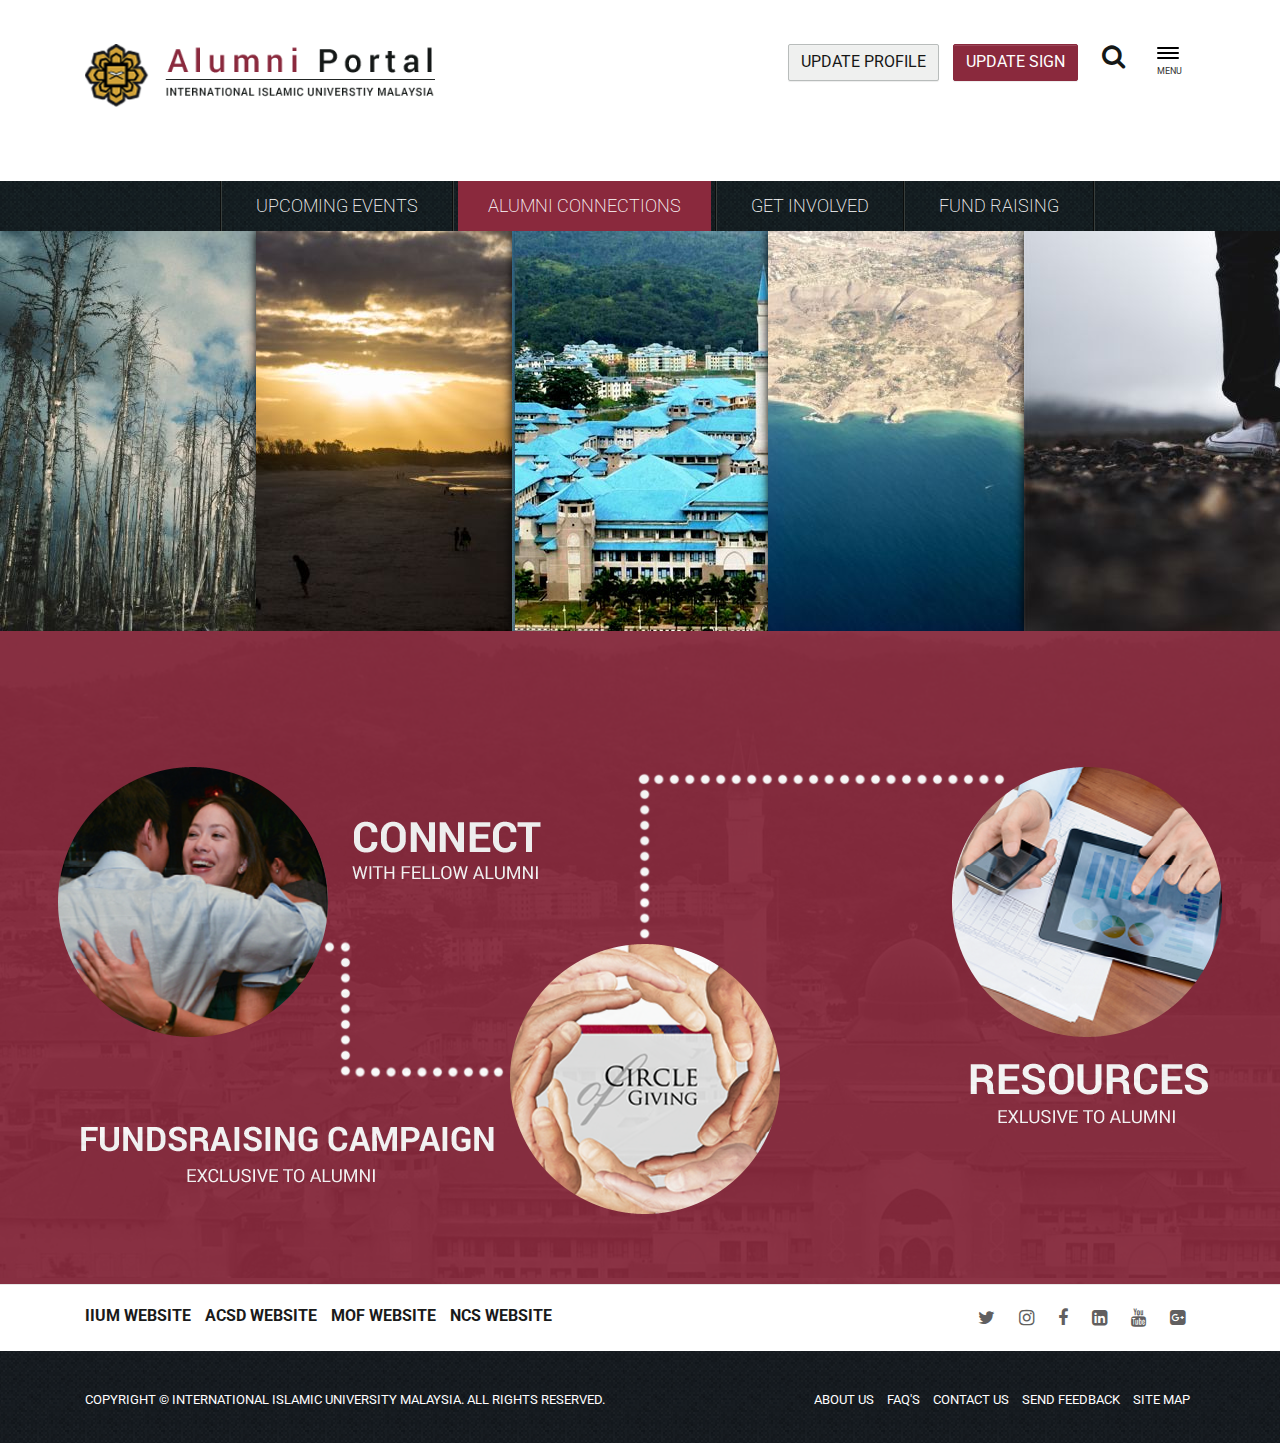
<file: design&documents/alumni-html/index.html>
<!DOCTYPE html>
<html>
<head>
<meta http-equiv="Content-Type" content="text/html; charset=iso-8859-1" />
<title>Alumini</title>
<!-- Latest compiled and minified CSS -->
<link rel="stylesheet" href="css/bootstrap.min.css">
<!-- Optional theme -->
<link rel="stylesheet" href="css/bootstrap-theme.min.css">
<!-- Latest compiled and minified JavaScript -->
<link href="css/styles.css" rel="stylesheet" type="text/css">
<link rel="stylesheet" href="css/index.css">
<link rel="stylesheet" href="https://maxcdn.bootstrapcdn.com/font-awesome/4.4.0/css/font-awesome.min.css">
</head>

<body>
<header>
  <div class="container">
    <div class="row">
      <div class="col-md-4"> <img src="images/logo.png" class="img-responsive"> </div>
      <div class="col-md-8 text-right">
        <ul class="list-inline">
          <li><a class="btn btn-default">UPDATE PROFILE</a></li>
          <li><a class="btn btn-primary">UPDATE SIGN</a> </li>
          <li>
            <div class="sidebar">
              <div class="mini-submenu" style="display:block;"><i class="fa fa-search"></i> </div>
              <div class="list-group" style="display:none;">
              <form> <input type="text" name="search" class="form-control" ></form></div>
            </div>
          </li>
          <li>
            <div class="sidebar">
              <div class="mini-submenu" style="display:block;"> <span class="icon-bar"></span> <span class="icon-bar"></span> <span class="icon-bar"></span> <span style="font-size:9px;">MENU</span> </div>
              <div class="list-group" style="display:none;"> <a href="#" class="list-group-item"> <i class="fa fa-comment-o"></i> Lorem ipsum </a> <a href="#" class="list-group-item"> <i class="fa fa-search"></i> Lorem ipsum </a> <a href="#" class="list-group-item"> <i class="fa fa-user"></i> Lorem ipsum </a> <a href="#" class="list-group-item"> <i class="fa fa-folder-open-o"></i> Lorem ipsum <span class="badge">14</span> </a> <a href="#" class="list-group-item"> <i class="fa fa-bar-chart-o"></i> Lorem ipsumr <span class="badge">14</span> </a> <a href="#" class="list-group-item"> <i class="fa fa-envelope"></i> Lorem ipsum </a> </div>
            </div>
          </li>
        </ul>
      </div>
    </div>
  </div>
</header>
<menu class="text-center">
<ul class="list-inline">
  <li class="menu-bor"></li>
  <li><a href="#">Upcoming events</a></li>
  <li class="menu-bor"></li>
  <li class="active"><a href="#">Alumni connections</a></li>
  <li class="menu-bor"></li>
  <li><a href="#">get involved</a></li>
  <li class="menu-bor"></li>
  <li><a href="#">fund raising </a></li>
  <li class="menu-bor"></li>
</ul>
</menu>
<div class="slider">
  <div class="accordion" id="zA7n">
    <ul class="accordion__ul">
      <li class="accordion__li"><img class="accordion__img" src="images/s1.jpg" alt="Image Alt" /></li>
      <li class="accordion__li"><img class="accordion__img" src="images/s2.jpg" alt="Image Alt" /></li>
      <li class="accordion__li" style="width:600px;"><img class="accordion__img" src="images/s3.jpg" alt="Image Alt" />
        <div class="silder-caption">
          <h2>TOGETHER</h2>
          <h3>Great <br>
            becomes Greatness</h3>
        </div>
      </li>
      <li class="accordion__li"><img class="accordion__img" src="images/s4.jpg" alt="Image Alt" /></li>
      <li class="accordion__li"><img class="accordion__img" src="images/s5.jpg" alt="Image Alt" /></li>
    </ul>
  </div>
</div>
<div class="article text-center">
  <div class="article-section text-center" style=""> <img src="images/portal.png" class="img-responsive" style="margin:0 auto;"> </div>
</div>
<footer>
  <div class="footer-nav">
    <div class="container footer-top">
      <div class="col-md-6">
        <ul class="list-inline">
          <li><a href="#">IIUm Website</a></li>
          <li><a href="#">ACSD Website</a></li>
          <li><a href="#">MOF Website</a></li>
          <li><a href="#">NCS Website</a></li>
        </ul>
      </div>
      <div class="col-md-6 text-right">
        <ul class="list-inline socail">
          <li><a href="#"><i class="fa fa-twitter"></i></a></li>
          <li><a href="#"><i class="fa fa-instagram"></i></a></li>
          <li><a href="#"><i class="fa fa-facebook"></i></a></li>
          <li><a href="#"><i class="fa fa-linkedin-square"></i></a></li>
          <li><a href="#"><i class="fa fa-youtube"></i></a></li>
          <li><a href="#"><i class="fa fa-google-plus-square"></i></a></li>
        </ul>
      </div>
    </div>
    <div class="row footer-btm" style="margin-bottom:0; padding-top:40px;">
      <div class="container">
        <div class="col-md-6"> Copyright � International Islamic University Malaysia. All rights reserved. </div>
        <div class="col-md-6 text-right">
          <ul class="list-inline">
            <li><a href="#">About us</a></li>
            <li><a href="#">faq's</a></li>
            <li><a href="#">contact us</a></li>
            <li><a href="#">send feedback</a></li>
            <li><a href="#">site map</a></li>
          </ul>
        </div>
      </div>
    </div>
  </div>
</footer>
<script src="https://ajax.googleapis.com/ajax/libs/jquery/1.11.3/jquery.min.js"></script> 
<script src="js/bootstrap.min.js"></script> 
<script>
$(function(){

	$('#slide-submenu').on('click',function() {			        
        $(this).closest('.list-group').fadeOut('slide',function(){
        	$('.mini-submenu').fadeIn();	
        });
        
      });

	$('.mini-submenu').on('click',function(){		
        $(this).next('.list-group').toggle('slide');
        
	})
})

</script> 
<script src="js/limit.js"></script> 
<script src="js/zA7n.js"></script> 
<script>
		$(window).load(function () {
			$('#zA7n').zA7n({});
		});
	</script>
</body>
</html>
</file>
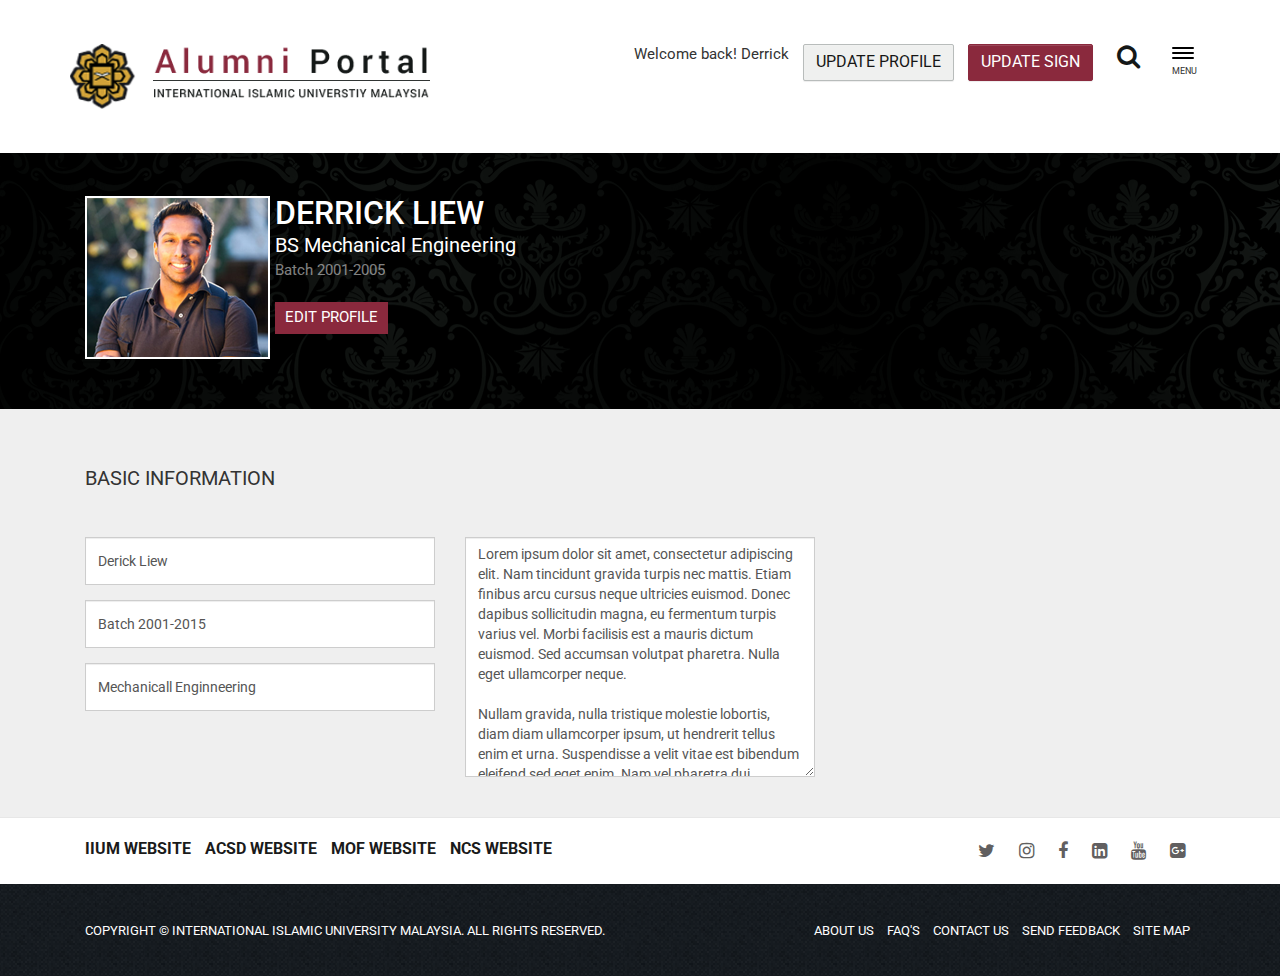
<file: design&documents/alumni-html/basic-information.html>
<!DOCTYPE html>
<html>
<head>
<meta http-equiv="Content-Type" content="text/html; charset=iso-8859-1" />
<title>Alumini</title>
<!-- Latest compiled and minified CSS -->
<link rel="stylesheet" href="css/bootstrap.min.css">
<!-- Optional theme -->
<link rel="stylesheet" href="css/bootstrap-theme.min.css">
<!-- Latest compiled and minified JavaScript -->
<link href="css/styles.css" rel="stylesheet" type="text/css">
<link rel="stylesheet" href="https://maxcdn.bootstrapcdn.com/font-awesome/4.4.0/css/font-awesome.min.css">
</head>

<body>
<header>
  <div class="container">
    <div class="row">
      <div class="col-md-4"> <img src="images/logo.png" class="img-responsive"> </div>
      <div class="col-md-8 text-right">
        <ul class="list-inline">
          <li class="usr-name">Welcome back! Derrick</li>
          <li><a class="btn btn-default">UPDATE PROFILE</a></li>
          <li><a class="btn btn-primary">UPDATE SIGN</a> </li>
          <li>
            <div class="sidebar">
              <div class="mini-submenu" style="display:block;"><i class="fa fa-search"></i> </div>
              <div class="list-group" style="display:none;">
              <form> <input type="text" name="search" class="form-control" ></form></div>
            </div>
          </li>
          <li>
            <div class="sidebar">
              <div class="mini-submenu" style="display:block;"> <span class="icon-bar"></span> <span class="icon-bar"></span> <span class="icon-bar"></span> <span style="font-size:9px;">MENU</span> </div>
              <div class="list-group" style="display:none;"> <a href="#" class="list-group-item"> <i class="fa fa-comment-o"></i> Lorem ipsum </a> <a href="#" class="list-group-item"> <i class="fa fa-search"></i> Lorem ipsum </a> <a href="#" class="list-group-item"> <i class="fa fa-user"></i> Lorem ipsum </a> <a href="#" class="list-group-item"> <i class="fa fa-folder-open-o"></i> Lorem ipsum <span class="badge">14</span> </a> <a href="#" class="list-group-item"> <i class="fa fa-bar-chart-o"></i> Lorem ipsumr <span class="badge">14</span> </a> <a href="#" class="list-group-item"> <i class="fa fa-envelope"></i> Lorem ipsum </a> </div>
            </div>
          </li>
        </ul>
      </div>
    </div>
  </div>
</header>
<div class="slider" style="background-image:url(images/profile-bg.png);">
  <div class="container"> <br>
    <br>
    <div class="col-md-2 col-sm-4"> <img src="images/pic.png" class="profile-pic"> </div>
    <div class="col-md-4 col-sm-4 profi-section">
      <h2>DERRICK LIEW</h2>
      <span>BS Mechanical Engineering</span><br>
      <div style="opacity:0.5;">Batch 2001-2005</div>
      <br>
      <a href="#">EDIT PROFILE</a> </div>
    <br>
    <br>
  </div>
</div>
<div class="profile-section">
  <div class="container">
    <div class="col-md-12">
      <ul class="list-inline proile-menu">
        <li>Basic Information</li>
      </ul>
    </div>
    <form role="form">
      <div class="col-md-4">
        <div class="form-group">
          <input type="text" class="form-control" id="" value="Derick Liew" placeholder="Username">
        </div>
        <div class="form-group">
          <input type="text" class="form-control" id="" value="Batch 2001-2015" placeholder="Batch">
        </div>
        <div class="form-group">
          <input type="text" class="form-control" id="" value="Mechanicall Enginneering" placeholder="type">
        </div>
      </div>
      <div class="col-md-4">
        <textarea class="form-control">Lorem ipsum dolor sit amet, consectetur adipiscing elit. Nam tincidunt gravida turpis nec mattis. Etiam finibus arcu cursus neque ultricies euismod. Donec dapibus sollicitudin magna, eu fermentum turpis varius vel. Morbi facilisis est a mauris dictum euismod. Sed accumsan volutpat pharetra. Nulla eget ullamcorper neque. 

Nullam gravida, nulla tristique molestie lobortis, diam diam ullamcorper ipsum, ut hendrerit tellus enim et urna. Suspendisse a velit vitae est bibendum eleifend sed eget enim. Nam vel pharetra dui. Maecenas nec dapibus est.</textarea>
      </div>
    </form>
  </div>
</div>
<footer>
  <div class="footer-nav">
    <div class="container footer-top">
      <div class="col-md-6">
        <ul class="list-inline">
          <li><a href="#">IIUm Website</a></li>
          <li><a href="#">ACSD Website</a></li>
          <li><a href="#">MOF Website</a></li>
          <li><a href="#">NCS Website</a></li>
        </ul>
      </div>
      <div class="col-md-6 text-right">
        <ul class="list-inline socail">
          <li><a href="#"><i class="fa fa-twitter"></i></a></li>
          <li><a href="#"><i class="fa fa-instagram"></i></a></li>
          <li><a href="#"><i class="fa fa-facebook"></i></a></li>
          <li><a href="#"><i class="fa fa-linkedin-square"></i></a></li>
          <li><a href="#"><i class="fa fa-youtube"></i></a></li>
          <li><a href="#"><i class="fa fa-google-plus-square"></i></a></li>
        </ul>
      </div>
    </div>
    <div class="row footer-btm">
      <div class="container">
        <div class="col-md-6"> Copyright � International Islamic University Malaysia. All rights reserved. </div>
        <div class="col-md-6 text-right">
          <ul class="list-inline">
            <li><a href="#">About us</a></li>
            <li><a href="#">faq's</a></li>
            <li><a href="#">contact us</a></li>
            <li><a href="#">send feedback</a></li>
            <li><a href="#">site map</a></li>
          </ul>
        </div>
      </div>
    </div>
  </div>
</footer>
<script src="https://ajax.googleapis.com/ajax/libs/jquery/1.11.3/jquery.min.js"></script> 
<script src="js/bootstrap.min.js"></script> 
<script>
$(function(){

	$('#slide-submenu').on('click',function() {			        
        $(this).closest('.list-group').fadeOut('slide',function(){
        	$('.mini-submenu').fadeIn();	
        });
        
      });

	$('.mini-submenu').on('click',function(){		
        $(this).next('.list-group').toggle('slide');
        
	})
})

</script>
</body>
</html>
</file>
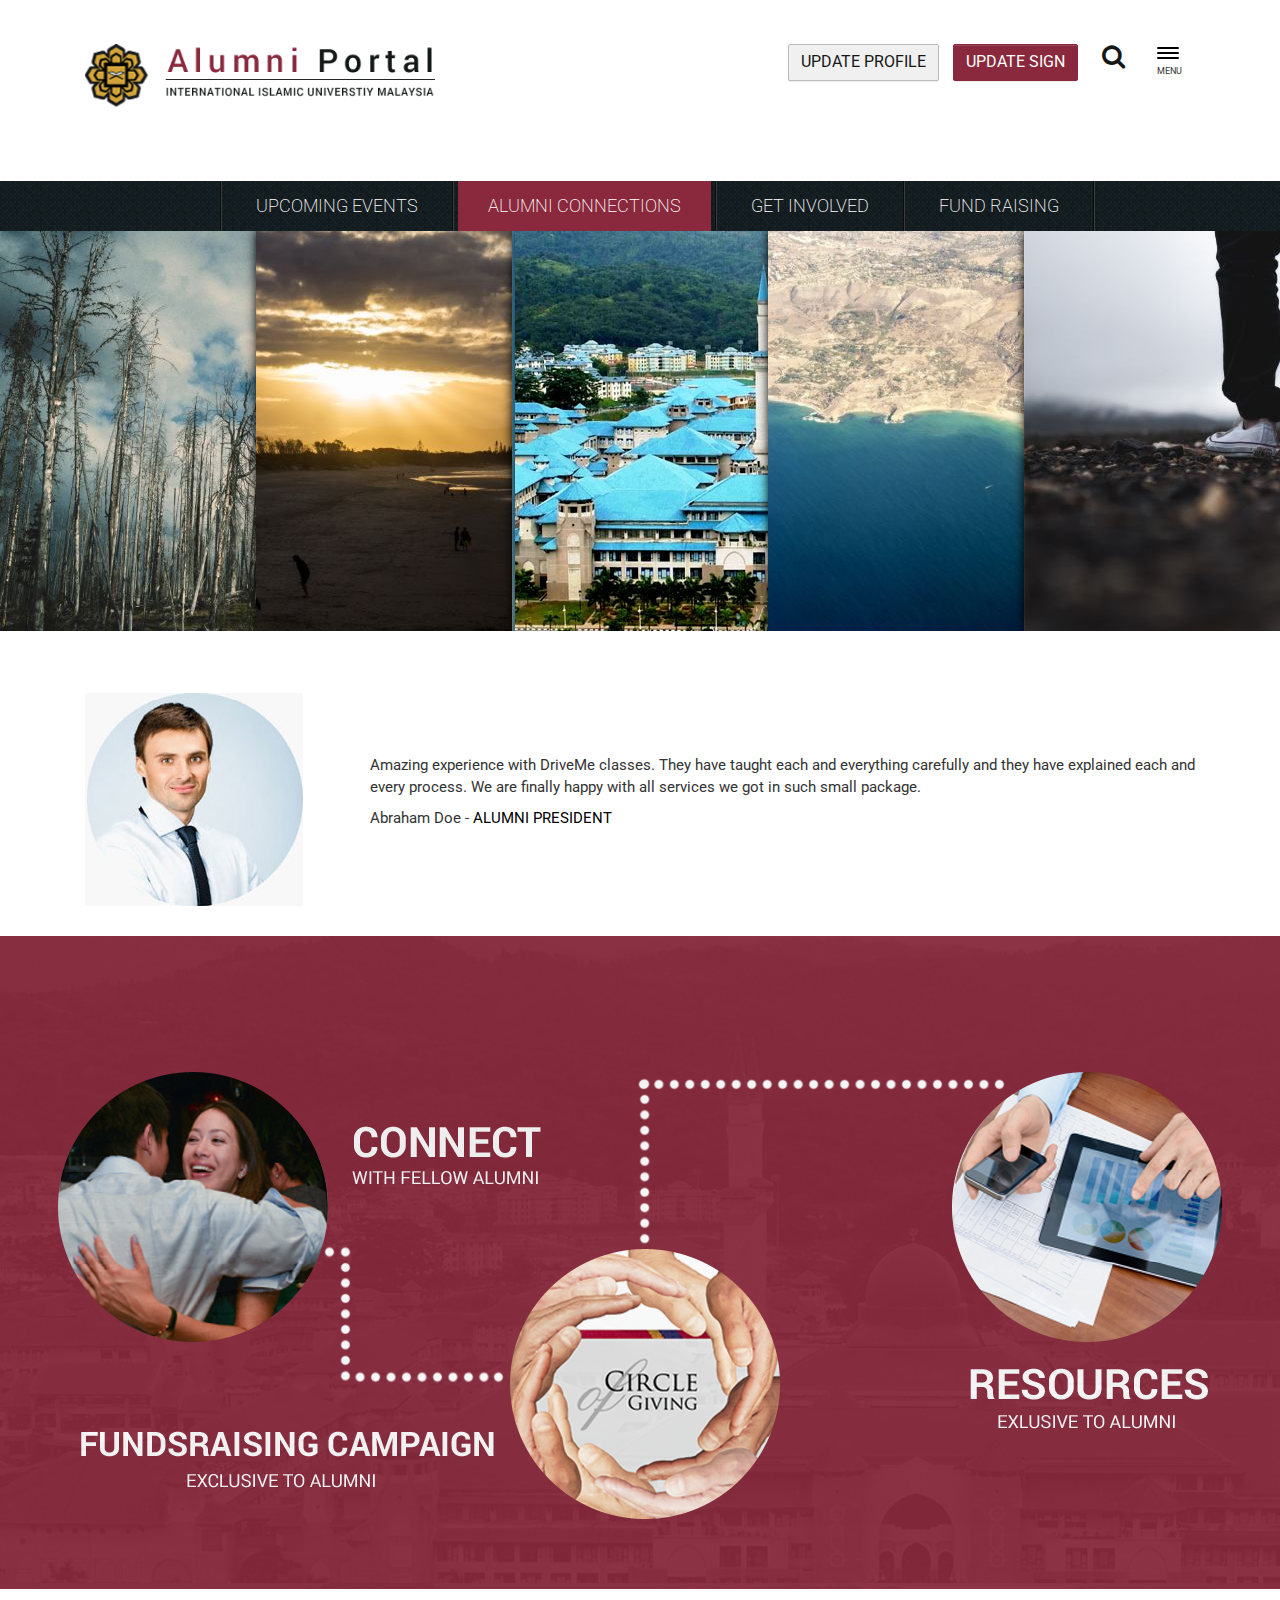
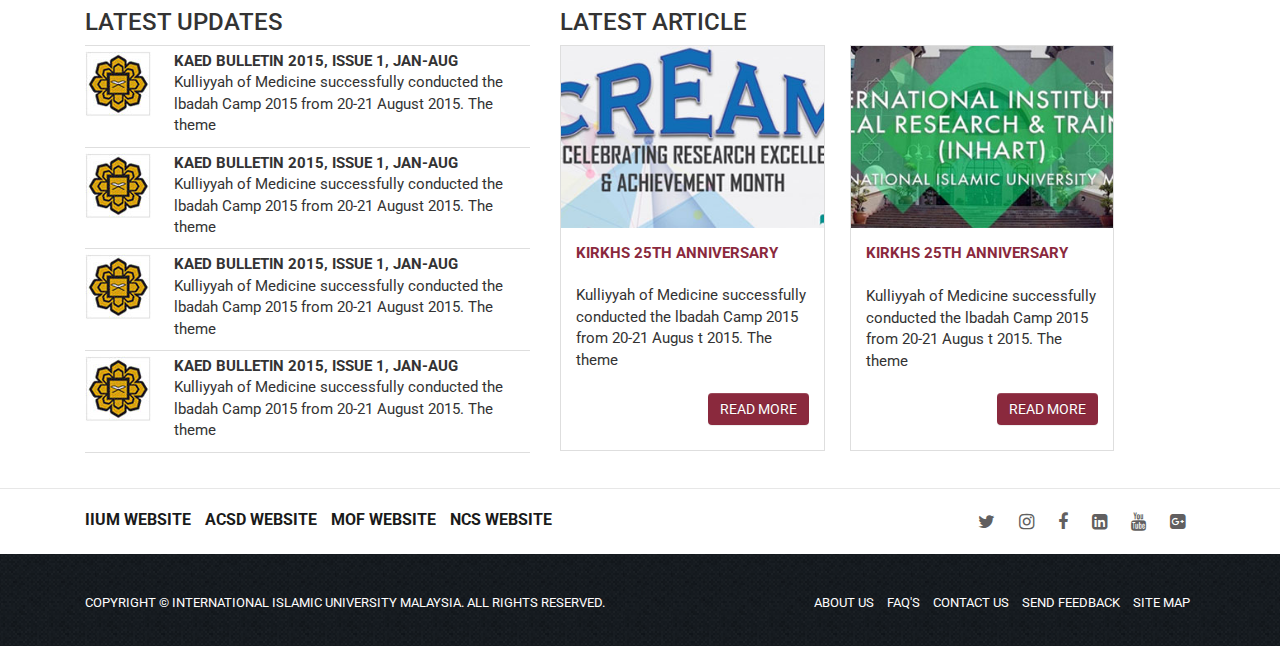
<file: design&documents/alumni-html/blog.html>
<!DOCTYPE html>
<html>
<head>
<meta http-equiv="Content-Type" content="text/html; charset=iso-8859-1" />
<title>Alumini</title>
<!-- Latest compiled and minified CSS -->
<link rel="stylesheet" href="css/bootstrap.min.css">
<!-- Optional theme -->
<link rel="stylesheet" href="css/bootstrap-theme.min.css">
<!-- Latest compiled and minified JavaScript -->
<link href="css/styles.css" rel="stylesheet" type="text/css">
<link rel="stylesheet" href="css/index.css">
<link rel="stylesheet" href="https://maxcdn.bootstrapcdn.com/font-awesome/4.4.0/css/font-awesome.min.css">
</head>

<body>
<header>
  <div class="container">
    <div class="row">
      <div class="col-md-4"> <img src="images/logo.png" class="img-responsive"> </div>
      <div class="col-md-8 text-right">
        <ul class="list-inline">
          <li><a class="btn btn-default">UPDATE PROFILE</a></li>
          <li><a class="btn btn-primary">UPDATE SIGN</a> </li>
          <li>
            <div class="sidebar">
              <div class="mini-submenu" style="display:block;"><i class="fa fa-search"></i> </div>
              <div class="list-group" style="display:none;">
              <form> <input type="text" name="search" class="form-control" ></form></div>
            </div>
          </li>
          
        
          <li>
            <div class="sidebar">
              <div class="mini-submenu" style="display:block;"> <span class="icon-bar"></span> <span class="icon-bar"></span> <span class="icon-bar"></span> <span style="font-size:9px;">MENU</span> </div>
              <div class="list-group" style="display:none;"> <a href="#" class="list-group-item"> <i class="fa fa-comment-o"></i> Lorem ipsum </a> <a href="#" class="list-group-item"> <i class="fa fa-search"></i> Lorem ipsum </a> <a href="#" class="list-group-item"> <i class="fa fa-user"></i> Lorem ipsum </a> <a href="#" class="list-group-item"> <i class="fa fa-folder-open-o"></i> Lorem ipsum <span class="badge">14</span> </a> <a href="#" class="list-group-item"> <i class="fa fa-bar-chart-o"></i> Lorem ipsumr <span class="badge">14</span> </a> <a href="#" class="list-group-item"> <i class="fa fa-envelope"></i> Lorem ipsum </a> </div>
            </div>
          </li>
        </ul>
      </div>
    </div>
  </div>
</header>
<menu class="text-center">
<ul class="list-inline">
  <li class="menu-bor"></li>
  <li><a href="#">Upcoming events</a></li>
  <li class="menu-bor"></li>
  <li class="active"><a href="#">Alumni connections</a></li>
  <li class="menu-bor"></li>
  <li><a href="#">get involved</a></li>
  <li class="menu-bor"></li>
  <li><a href="#">fund raising </a></li>
  <li class="menu-bor"></li>
</ul>
</menu>
<div class="slider">
  <div class="accordion" id="zA7n">
    <ul class="accordion__ul">
      <li class="accordion__li"><img class="accordion__img" src="images/s1.jpg" alt="Image Alt" /></li>
      <li class="accordion__li"><img class="accordion__img" src="images/s2.jpg" alt="Image Alt" /></li>
      <li class="accordion__li" style="width:600px;"><img class="accordion__img" src="images/s3.jpg" alt="Image Alt" />
        <div class="silder-caption">
          <h2>TOGETHER</h2>
          <h3>Great <br>
            becomes Greatness</h3>
        </div>
      </li>
      <li class="accordion__li"><img class="accordion__img" src="images/s4.jpg" alt="Image Alt" /></li>
      <li class="accordion__li"><img class="accordion__img" src="images/s5.jpg" alt="Image Alt" /></li>
    </ul>
  </div>
</div>
<div class="container">
  <div class="row">
    <p>&nbsp;</p>
  </div>
  <div class="row">
    <div class="col-md-3 col-sm-3 col-xs-3"><img src="images/blog-user.jpg" class="img-responsive"></div>
    <div class="col-md-9 col-sm-9 col-xs-9 paser" style="vertical-align:middle;">
      <p>&nbsp;</p>
      <p>&nbsp;</p>
      <p>Amazing experience with DriveMe classes. They have taught each and everything carefully and they have explained each and every process. We are finally happy with all services we got in such small package.
      <p> <span>Abraham Doe - <span style="color:#000;">ALUMNI PRESIDENT</span></span> 
    </div>
  </div>
</div>
<div class="article text-center">
  <div class="article-section text-center" style=""> <img src="images/portal.png" class="img-responsive" style="margin:0 auto;"> </div>
</div>
<div class="container latest">
  <div class="row">
    <div class="col-md-5">
      <h3>LATEST UPDATES</h3>
      <div class="line-border"></div>
      <div class="row">
        <div class="col-md-2 col-sm-2 col-xs-3" style="padding:0;"><img src="images/blog-img.jpg"></div>
        <div class="col-md-10 col-sm-10 col-xs-9">
          <p><strong>KAED BULLETIN 2015, ISSUE 1, JAN-AUG </strong><br>
            Kulliyyah of Medicine successfully conducted the lbadah Camp 2015 from 20-21 August 2015. The theme </p>
        </div>
      </div>
      <div class="line-border"></div>
      <div class="row">
        <div class="col-md-2 col-sm-2 col-xs-3" style="padding:0;"><img src="images/blog-img.jpg"></div>
        <div class="col-md-10 col-sm-10 col-xs-9">
          <p><strong>KAED BULLETIN 2015, ISSUE 1, JAN-AUG </strong><br>
            Kulliyyah of Medicine successfully conducted the lbadah Camp 2015 from 20-21 August 2015. The theme </p>
        </div>
      </div>
      <div class="line-border"></div>
      <div class="row">
        <div class="col-md-2 col-sm-2 col-xs-3" style="padding:0;"><img src="images/blog-img.jpg"></div>
        <div class="col-md-10 col-sm-10 col-xs-9">
          <p><strong>KAED BULLETIN 2015, ISSUE 1, JAN-AUG </strong><br>
            Kulliyyah of Medicine successfully conducted the lbadah Camp 2015 from 20-21 August 2015. The theme </p>
        </div>
      </div>
      <div class="line-border"></div>
      <div class="row">
        <div class="col-md-2 col-sm-2 col-xs-3" style="padding:0;"><img src="images/blog-img.jpg"></div>
        <div class="col-md-10 col-sm-10 col-xs-9">
          <p><strong>KAED BULLETIN 2015, ISSUE 1, JAN-AUG </strong><br>
            Kulliyyah of Medicine successfully conducted the lbadah Camp 2015 from 20-21 August 2015. The theme </p>
        </div>
      </div>
      <div class="line-border"></div>
    </div>
    <div class="col-md-7">
      <h3>LATEST ARTICLE</h3>
      <div class="col-md-5 col-sm-5 fist-box col-xs-12" style="border:1px solid #dedede; padding:0;"> <img src="images/article1.jpg" class="img-responsive">
        <div class="article-caption"><strong>KIRKHS 25TH ANNIVERSARY</strong> <br>
          <br>
          Kulliyyah of Medicine successfully conducted the lbadah Camp 2015 from 20-21 Augus t 2015. The theme<br>
          <br>
          <a class="btn btn-primary pull-right" href="#">READ MORE</a></div>
      </div>
      <div class="col-md-5 col-sm-5 col-xs-12" style="border:1px solid #dedede; padding:0;"> <img src="images/article2.jpg" class="img-responsive">
        <div class="article-caption"><strong>KIRKHS 25TH ANNIVERSARY</strong> <br>
          <br>
          Kulliyyah of Medicine successfully conducted the lbadah Camp 2015 from 20-21 Augus t 2015. The theme<br>
          <br>
          <a class="btn btn-primary pull-right" href="#">READ MORE</a></div>
      </div>
    </div>
  </div>
</div>
<footer>
  <div class="footer-nav">
    <div class="container footer-top">
      <div class="col-md-6">
        <ul class="list-inline">
          <li><a href="#">IIUm Website</a></li>
          <li><a href="#">ACSD Website</a></li>
          <li><a href="#">MOF Website</a></li>
          <li><a href="#">NCS Website</a></li>
        </ul>
      </div>
      <div class="col-md-6 text-right">
        <ul class="list-inline socail">
          <li><a href="#"><i class="fa fa-twitter"></i></a></li>
          <li><a href="#"><i class="fa fa-instagram"></i></a></li>
          <li><a href="#"><i class="fa fa-facebook"></i></a></li>
          <li><a href="#"><i class="fa fa-linkedin-square"></i></a></li>
          <li><a href="#"><i class="fa fa-youtube"></i></a></li>
          <li><a href="#"><i class="fa fa-google-plus-square"></i></a></li>
        </ul>
      </div>
    </div>
    <div class="row footer-btm" style="margin-bottom:0; padding-top:40px;">
      <div class="container">
        <div class="col-md-6"> Copyright � International Islamic University Malaysia. All rights reserved. </div>
        <div class="col-md-6 text-right">
          <ul class="list-inline">
            <li><a href="#">About us</a></li>
            <li><a href="#">faq's</a></li>
            <li><a href="#">contact us</a></li>
            <li><a href="#">send feedback</a></li>
            <li><a href="#">site map</a></li>
          </ul>
        </div>
      </div>
    </div>
  </div>
</footer>
<script src="https://ajax.googleapis.com/ajax/libs/jquery/1.11.3/jquery.min.js"></script> 
<script src="js/bootstrap.min.js"></script> 
<script>
$(function(){

	$('#slide-submenu').on('click',function() {			        
        $(this).closest('.list-group').fadeOut('slide',function(){
        	$('.mini-submenu').fadeIn();	
        });
        
      });

	$('.mini-submenu').on('click',function(){		
        $(this).next('.list-group').toggle('slide');
        
	})
})

</script> 
<script src="js/limit.js"></script> 
<script src="js/zA7n.js"></script> 
<script>
		$(window).load(function () {
			$('#zA7n').zA7n({});
		});
	</script>
</body>
</html>
</file>
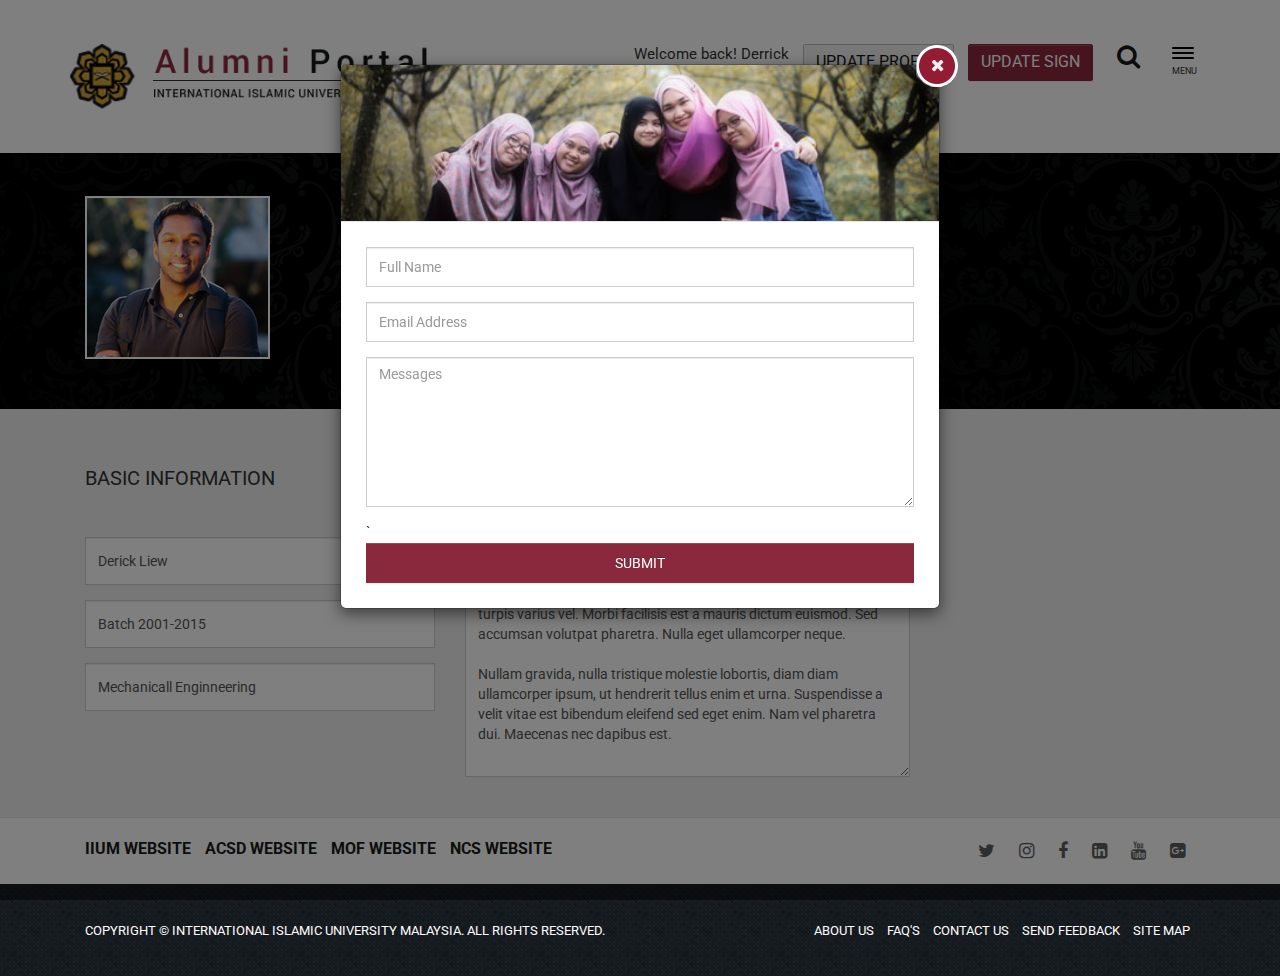
<file: design&documents/alumni-html/keep-in-touch.html>
<!DOCTYPE html>
<html>
<head>
<meta http-equiv="Content-Type" content="text/html; charset=iso-8859-1" />
<title>Alumini</title>
<!-- Latest compiled and minified CSS -->
<link rel="stylesheet" href="css/bootstrap.min.css">
<!-- Optional theme -->
<link rel="stylesheet" href="css/bootstrap-theme.min.css">
<!-- Latest compiled and minified JavaScript -->
<link href="css/styles.css" rel="stylesheet" type="text/css">
<link rel="stylesheet" href="https://maxcdn.bootstrapcdn.com/font-awesome/4.4.0/css/font-awesome.min.css">
</head>

<body>
<header>
  <div class="container">
    <div class="row">
      <div class="col-md-4"> <img src="images/logo.png" class="img-responsive"> </div>
      <div class="col-md-8 text-right">
        <ul class="list-inline">
          <li class="usr-name">Welcome back! Derrick</li>
          <li><a class="btn btn-default">UPDATE PROFILE</a></li>
          <li><a class="btn btn-primary">UPDATE SIGN</a> </li>
          <li>
            <div class="sidebar">
              <div class="mini-submenu" style="display:block;"><i class="fa fa-search"></i> </div>
              <div class="list-group" style="display:none;">
              <form> <input type="text" name="search" class="form-control" ></form></div>
            </div>
          </li>
          <li>
            <div class="sidebar">
              <div class="mini-submenu" style="display:block;"> <span class="icon-bar"></span> <span class="icon-bar"></span> <span class="icon-bar"></span> <span style="font-size:9px;">MENU</span> </div>
              <div class="list-group" style="display:none;"> <a href="#" class="list-group-item"> <i class="fa fa-comment-o"></i> Lorem ipsum </a> <a href="#" class="list-group-item"> <i class="fa fa-search"></i> Lorem ipsum </a> <a href="#" class="list-group-item"> <i class="fa fa-user"></i> Lorem ipsum </a> <a href="#" class="list-group-item"> <i class="fa fa-folder-open-o"></i> Lorem ipsum <span class="badge">14</span> </a> <a href="#" class="list-group-item"> <i class="fa fa-bar-chart-o"></i> Lorem ipsumr <span class="badge">14</span> </a> <a href="#" class="list-group-item"> <i class="fa fa-envelope"></i> Lorem ipsum </a> </div>
            </div>
          </li>
        </ul>
      </div>
    </div>
  </div>
</header>
<div class="slider" style="background-image:url(images/profile-bg.png);">
  <div class="container"> <br>
    <br>
    <div class="col-md-3 col-sm-4"> <img src="images/pic.png" class="profile-pic"> </div>
    <div class="col-md-4 col-sm-4 profi-section">
      <h2>DERRICK LIEW</h2>
      <span>BS Mechanical Engineering</span><br>
      <div style="opacity:0.5;">Batch 2001-2005</div>
      <br>
      <a href="#">EDIT PROFILE</a> </div>
    <br>
    <br>
  </div>
</div>
<div class="profile-section">
  <div class="container">
    <div class="col-md-12">
      <ul class="list-inline proile-menu">
        <li>Basic Information</li>
      </ul>
    </div>
    <form role="form">
      <div class="col-md-4">
        <div class="form-group">
          <input type="text" class="form-control" id="" value="Derick Liew" placeholder="Username">
        </div>
        <div class="form-group">
          <input type="text" class="form-control" id="" value="Batch 2001-2015" placeholder="Batch">
        </div>
        <div class="form-group">
          <input type="text" class="form-control" id="" value="Mechanicall Enginneering" placeholder="type">
        </div>
      </div>
      <div class="col-md-5">
        <textarea class="form-control">Lorem ipsum dolor sit amet, consectetur adipiscing elit. Nam tincidunt gravida turpis nec mattis. Etiam finibus arcu cursus neque ultricies euismod. Donec dapibus sollicitudin magna, eu fermentum turpis varius vel. Morbi facilisis est a mauris dictum euismod. Sed accumsan volutpat pharetra. Nulla eget ullamcorper neque. 

Nullam gravida, nulla tristique molestie lobortis, diam diam ullamcorper ipsum, ut hendrerit tellus enim et urna. Suspendisse a velit vitae est bibendum eleifend sed eget enim. Nam vel pharetra dui. Maecenas nec dapibus est.</textarea>
      </div>
    </form>
  </div>
</div>
<footer>
  <div class="footer-nav">
    <div class="container footer-top">
      <div class="col-md-6">
        <ul class="list-inline">
          <li><a href="#">IIUm Website</a></li>
          <li><a href="#">ACSD Website</a></li>
          <li><a href="#">MOF Website</a></li>
          <li><a href="#">NCS Website</a></li>
        </ul>
      </div>
      <div class="col-md-6 text-right">
        <ul class="list-inline socail">
          <li><a href="#"><i class="fa fa-twitter"></i></a></li>
          <li><a href="#"><i class="fa fa-instagram"></i></a></li>
          <li><a href="#"><i class="fa fa-facebook"></i></a></li>
          <li><a href="#"><i class="fa fa-linkedin-square"></i></a></li>
          <li><a href="#"><i class="fa fa-youtube"></i></a></li>
          <li><a href="#"><i class="fa fa-google-plus-square"></i></a></li>
        </ul>
      </div>
    </div>
    <div class="row footer-btm">
      <div class="container">
        <div class="col-md-6"> Copyright � International Islamic University Malaysia. All rights reserved. </div>
        <div class="col-md-6 text-right">
          <ul class="list-inline">
            <li><a href="#">About us</a></li>
            <li><a href="#">faq's</a></li>
            <li><a href="#">contact us</a></li>
            <li><a href="#">send feedback</a></li>
            <li><a href="#">site map</a></li>
          </ul>
        </div>
      </div>
    </div>
  </div>
</footer>

<!-- Modal -->
<div class="modal fade" id="myModal" tabindex="-1" role="dialog" aria-labelledby="myModalLabel">
  <div class="modal-dialog" role="document">
    <div class="modal-content">
      <div class="modal-header">
        <button type="button" class="close" data-dismiss="modal" aria-label="Close"><span aria-hidden="true"><img src="images/close.png"></span></button>
        <h4 class="modal-title" id="myModalLabel"><img src="images/keep-in-touch.jpg" class="img-responsive"></h4>
      </div>
      <div class="modal-body">
        <form role="form">
          <div class="form-group">
            <input type="text" class="form-control" id="" placeholder="Full Name">
          </div>
          <div class="form-group">
            <input type="email" class="form-control" id="" placeholder="Email Address">
          </div>
          <div class="form-group">
            <textarea class="form-control" id="" placeholder="Messages"></textarea>
          </div>
          `
          <button type="submit" class="btn btn-primary">Submit</button>
        </form>
      </div>
    </div>
  </div>
</div>
<script src="https://ajax.googleapis.com/ajax/libs/jquery/1.11.3/jquery.min.js"></script> 
<script src="js/bootstrap.min.js"></script> 
<script>
$(function(){

	$('#slide-submenu').on('click',function() {			        
        $(this).closest('.list-group').fadeOut('slide',function(){
        	$('.mini-submenu').fadeIn();	
        });
        
      });

	$('.mini-submenu').on('click',function(){		
        $(this).next('.list-group').toggle('slide');
        
	})
})

</script> 
<script type="text/javascript">
    $(window).load(function(){
        $('#myModal').modal('show');
    });
</script>
</body>
</html>
</file>
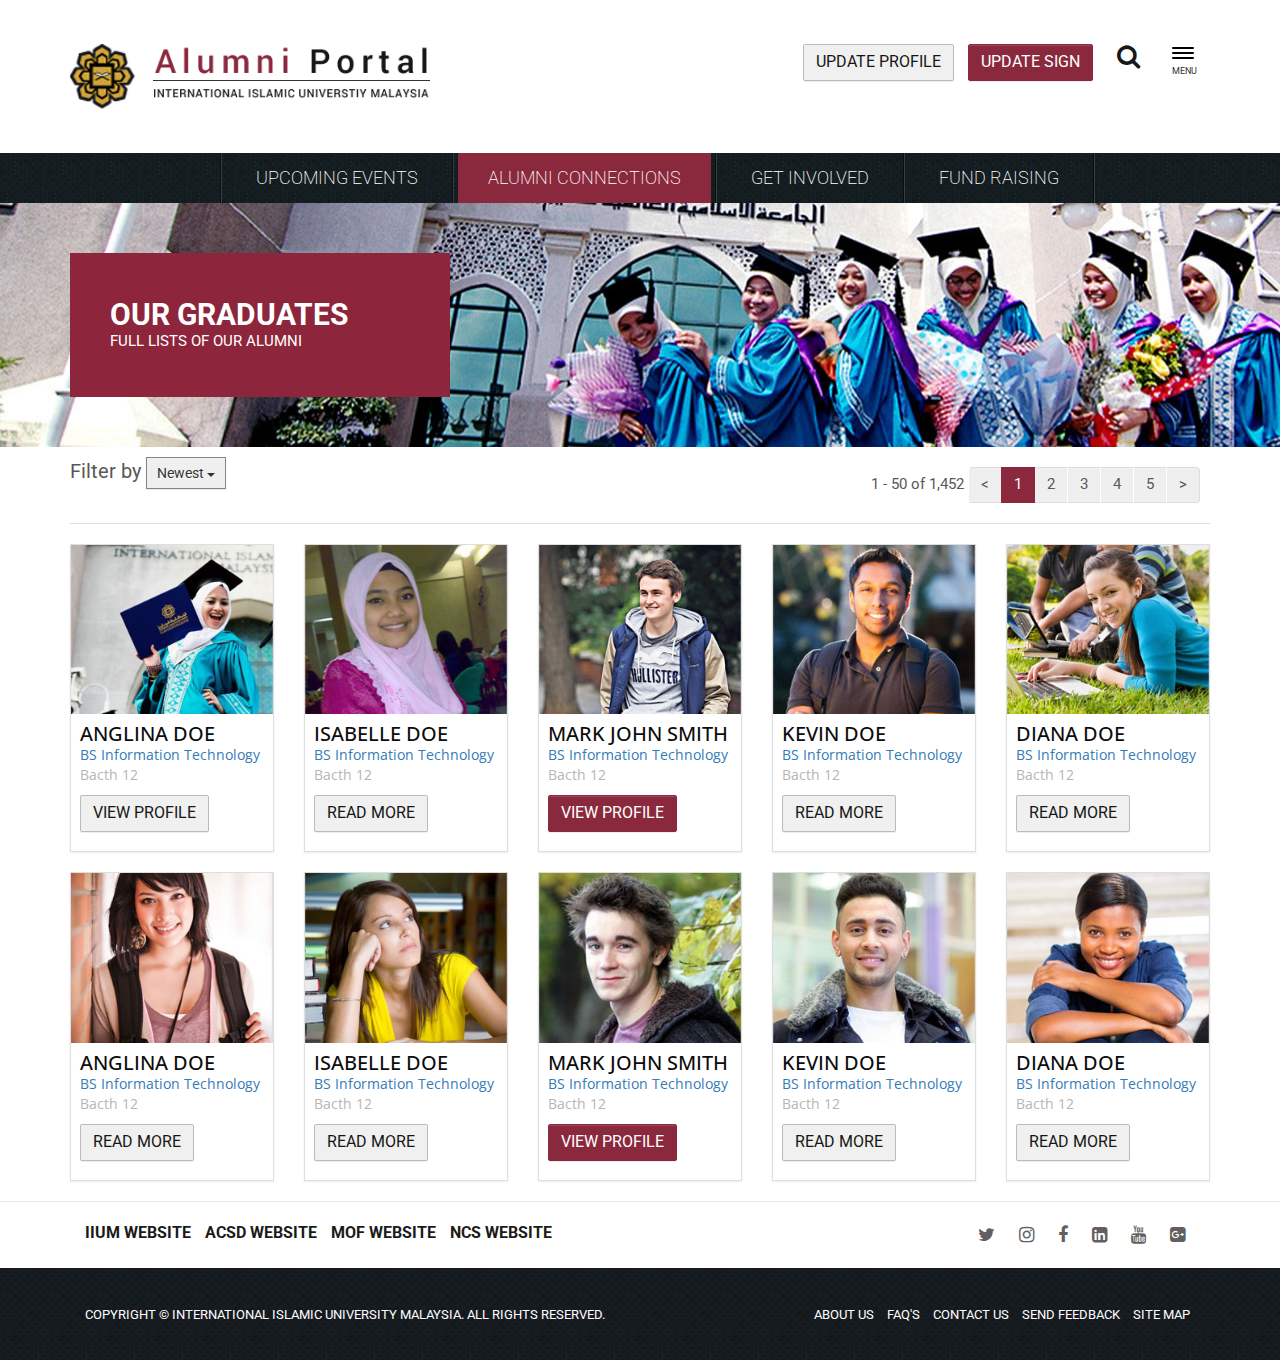
<file: design&documents/alumni-html/listing-grid.html>
<!DOCTYPE html>
<html>
<head>
<meta http-equiv="Content-Type" content="text/html; charset=iso-8859-1" />
<title>Alumini</title>
<!-- Latest compiled and minified CSS -->
<link rel="stylesheet" href="css/bootstrap.min.css">
<!-- Optional theme -->
<link rel="stylesheet" href="css/bootstrap-theme.min.css">
<!-- Latest compiled and minified JavaScript -->
<link href="css/styles.css" rel="stylesheet" type="text/css">
<link rel="stylesheet" href="https://maxcdn.bootstrapcdn.com/font-awesome/4.4.0/css/font-awesome.min.css">
</head>

<body>
<header>
  <div class="container">
    <div class="row">
      <div class="col-md-4"> <img src="images/logo.png" class="img-responsive"> </div>
      <div class="col-md-8 text-right">
        <ul class="list-inline">
          <li><a class="btn btn-default">UPDATE PROFILE</a></li>
          <li><a class="btn btn-primary">UPDATE SIGN</a> </li>
          <li>
            <div class="sidebar">
              <div class="mini-submenu" style="display:block;"><i class="fa fa-search"></i> </div>
              <div class="list-group" style="display:none;">
              <form> <input type="text" name="search" class="form-control" ></form></div>
            </div>
          </li>
          <li>
            <div class="sidebar">
              <div class="mini-submenu" style="display:block;"> <span class="icon-bar"></span> <span class="icon-bar"></span> <span class="icon-bar"></span> <span style="font-size:9px;">MENU</span> </div>
              <div class="list-group" style="display:none;"> <a href="#" class="list-group-item"> <i class="fa fa-comment-o"></i> Lorem ipsum </a> <a href="#" class="list-group-item"> <i class="fa fa-search"></i> Lorem ipsum </a> <a href="#" class="list-group-item"> <i class="fa fa-user"></i> Lorem ipsum </a> <a href="#" class="list-group-item"> <i class="fa fa-folder-open-o"></i> Lorem ipsum <span class="badge">14</span> </a> <a href="#" class="list-group-item"> <i class="fa fa-bar-chart-o"></i> Lorem ipsumr <span class="badge">14</span> </a> <a href="#" class="list-group-item"> <i class="fa fa-envelope"></i> Lorem ipsum </a> </div>
            </div>
          </li>
        </ul>
      </div>
    </div>
  </div>
</header>
<menu class="text-center">
<ul class="list-inline">
  <li class="menu-bor"></li>
  <li><a href="#">Upcoming events</a></li>
  <li class="menu-bor"></li>
  <li class="active"><a href="#">Alumni connections</a></li>
  <li class="menu-bor"></li>
  <li><a href="#">get involved</a></li>
  <li class="menu-bor"></li>
  <li><a href="#">fund raising </a></li>
  <li class="menu-bor"></li>
</ul>
</menu>
<div class="slider" style="background-image:url(images/list-banner.jpg);">
  <div class="container">
    <div class="col-md-4 banner-tagline">
      <h2>Our Graduates</h2>
      Full Lists of our alumni </div>
  </div>
</div>
<div class="container" style="padding-top:2px;">
  <div class="row pagenav">
    <div class="col-md-6 col-sm-6" style="padding-top:10px; font-size:20px;">Filter by
      <div class="btn-group" role="group">
        <button type="button" class="btn btn-default dropdown-toggle" data-toggle="dropdown" aria-haspopup="true" aria-expanded="false"> Newest <span class="caret"></span> </button>
        <ul class="dropdown-menu">
          <li><a href="#">ALL</a></li>
          <li><a href="#">One</a></li>
        </ul>
      </div>
    </div>
    <div class="col-md-6 col-sm-6 text-right">
      <nav> <span style="display:inline-block;">1 - 50 of 1,452</span>
        <ul class="pagination" style="vertical-align:middle;">
          <li class="previous"> <a href="#" aria-label="Previous"> <span aria-hidden="true">&lt;</span> </a> </li>
          <li class="active"><a href="#">1 <span class="sr-only">(current)</span></a></li>
          <li><a href="#">2</a></li>
          <li><a href="#">3</a></li>
          <li><a href="#">4</a></li>
          <li><a href="#">5</a></li>
          <li> <a href="#" aria-label="Next"> <span aria-hidden="true">&gt;</span> </a> </li>
        </ul>
      </nav>
    </div>
  </div>
  <div class="line-border"></div>
  <div class="row events list-grid">
    <div class="col-md-2 col-sm-6">
      <div class="thumbnail"> <img src="images/p1.jpg" alt="...">
        <div class="caption">
          <h3>Anglina Doe</h3>
          <p><span class="type" style="text-transform:capitalize;"><a href="#">BS Information Technology</a></span>Bacth 12</p>
          <p> <a href="#" class="btn btn-default" role="button">View Profile</a></p>
        </div>
      </div>
    </div>
    <div class="col-md-2 col-sm-6">
      <div class="thumbnail"> <img src="images/p2.jpg" alt="...">
        <div class="caption">
          <h3>Isabelle Doe</h3>
          <p><span class="type" style="text-transform:capitalize;"><a href="#">BS Information Technology</a></span>Bacth 12</p>
          <p> <a href="#" class="btn btn-default" role="button">Read more</a></p>
        </div>
      </div>
    </div>
    <div class="col-md-2 col-sm-6">
      <div class="thumbnail"> <img src="images/p3.jpg" alt="...">
        <div class="caption">
          <h3>Mark John Smith</h3>
          <p><span class="type" style="text-transform:capitalize;"><a href="#">BS Information Technology</a></span>Bacth 12</p>
          <p><a href="#" class="btn btn-primary" role="button">View Profile</a> </p>
        </div>
      </div>
    </div>
    <div class="col-md-2 col-sm-6">
      <div class="thumbnail"> <img src="images/p4.jpg" alt="...">
        <div class="caption">
          <h3>Kevin Doe</h3>
          <p><span class="type" style="text-transform:capitalize;"><a href="#">BS Information Technology</a></span>Bacth 12</p>
          <p> <a href="#" class="btn btn-default" role="button">Read more</a></p>
        </div>
      </div>
    </div>
    <div class="col-md-2 col-sm-6">
      <div class="thumbnail"> <img src="images/p5.jpg" alt="...">
        <div class="caption">
          <h3>Diana Doe</h3>
          <p><span class="type" style="text-transform:capitalize;"><a href="#">BS Information Technology</a></span>Bacth 12</p>
          <p> <a href="#" class="btn btn-default" role="button">Read more</a></p>
        </div>
      </div>
    </div>
  </div>
  <div class="row events list-grid">
    <div class="col-md-2 col-sm-6">
      <div class="thumbnail"> <img src="images/p6.jpg" alt="...">
        <div class="caption">
          <h3>Anglina Doe</h3>
          <p><span class="type" style="text-transform:capitalize;"><a href="#">BS Information Technology</a></span>Bacth 12</p>
          <p> <a href="#" class="btn btn-default" role="button">Read more</a></p>
        </div>
      </div>
    </div>
    <div class="col-md-2 col-sm-6">
      <div class="thumbnail"> <img src="images/p7.jpg" alt="...">
        <div class="caption">
          <h3>Isabelle Doe</h3>
          <p><span class="type" style="text-transform:capitalize;"><a href="#">BS Information Technology</a></span>Bacth 12</p>
          <p> <a href="#" class="btn btn-default" role="button">Read more</a></p>
        </div>
      </div>
    </div>
    <div class="col-md-2 col-sm-6">
      <div class="thumbnail"> <img src="images/p8.jpg" alt="...">
        <div class="caption">
          <h3>Mark John Smith</h3>
          <p><span class="type" style="text-transform:capitalize;"><a href="#">BS Information Technology</a></span>Bacth 12</p>
          <p><a href="#" class="btn btn-primary" role="button">View Profile</a> </p>
        </div>
      </div>
    </div>
    <div class="col-md-2 col-sm-6">
      <div class="thumbnail"> <img src="images/p9.jpg" alt="...">
        <div class="caption">
          <h3>Kevin Doe</h3>
          <p><span class="type" style="text-transform:capitalize;"><a href="#">BS Information Technology</a></span>Bacth 12</p>
          <p> <a href="#" class="btn btn-default" role="button">Read more</a></p>
        </div>
      </div>
    </div>
    <div class="col-md-2 col-sm-6">
      <div class="thumbnail"> <img src="images/p10.jpg" alt="...">
        <div class="caption">
          <h3>Diana Doe</h3>
          <p><span class="type" style="text-transform:capitalize;"><a href="#">BS Information Technology</a></span>Bacth 12</p>
          <p> <a href="#" class="btn btn-default" role="button">Read more</a></p>
        </div>
      </div>
    </div>
  </div>
</div>
<footer>
  <div class="footer-nav">
    <div class="container footer-top">
      <div class="col-md-6">
        <ul class="list-inline">
          <li><a href="#">IIUm Website</a></li>
          <li><a href="#">ACSD Website</a></li>
          <li><a href="#">MOF Website</a></li>
          <li><a href="#">NCS Website</a></li>
        </ul>
      </div>
      <div class="col-md-6 text-right">
        <ul class="list-inline socail">
          <li><a href="#"><i class="fa fa-twitter"></i></a></li>
          <li><a href="#"><i class="fa fa-instagram"></i></a></li>
          <li><a href="#"><i class="fa fa-facebook"></i></a></li>
          <li><a href="#"><i class="fa fa-linkedin-square"></i></a></li>
          <li><a href="#"><i class="fa fa-youtube"></i></a></li>
          <li><a href="#"><i class="fa fa-google-plus-square"></i></a></li>
        </ul>
      </div>
    </div>
    <div class="row footer-btm">
      <div class="container">
        <div class="col-md-6"> Copyright � International Islamic University Malaysia. All rights reserved. </div>
        <div class="col-md-6 text-right">
          <ul class="list-inline">
            <li><a href="#">About us</a></li>
            <li><a href="#">faq's</a></li>
            <li><a href="#">contact us</a></li>
            <li><a href="#">send feedback</a></li>
            <li><a href="#">site map</a></li>
          </ul>
        </div>
      </div>
    </div>
  </div>
</footer>
<script src="https://ajax.googleapis.com/ajax/libs/jquery/1.11.3/jquery.min.js"></script> 
<script src="js/bootstrap.min.js"></script> 
<script>
$(function(){

	$('#slide-submenu').on('click',function() {			        
        $(this).closest('.list-group').fadeOut('slide',function(){
        	$('.mini-submenu').fadeIn();	
        });
        
      });

	$('.mini-submenu').on('click',function(){		
        $(this).next('.list-group').toggle('slide');
        
	})
})

</script>
</body>
</html>
</file>
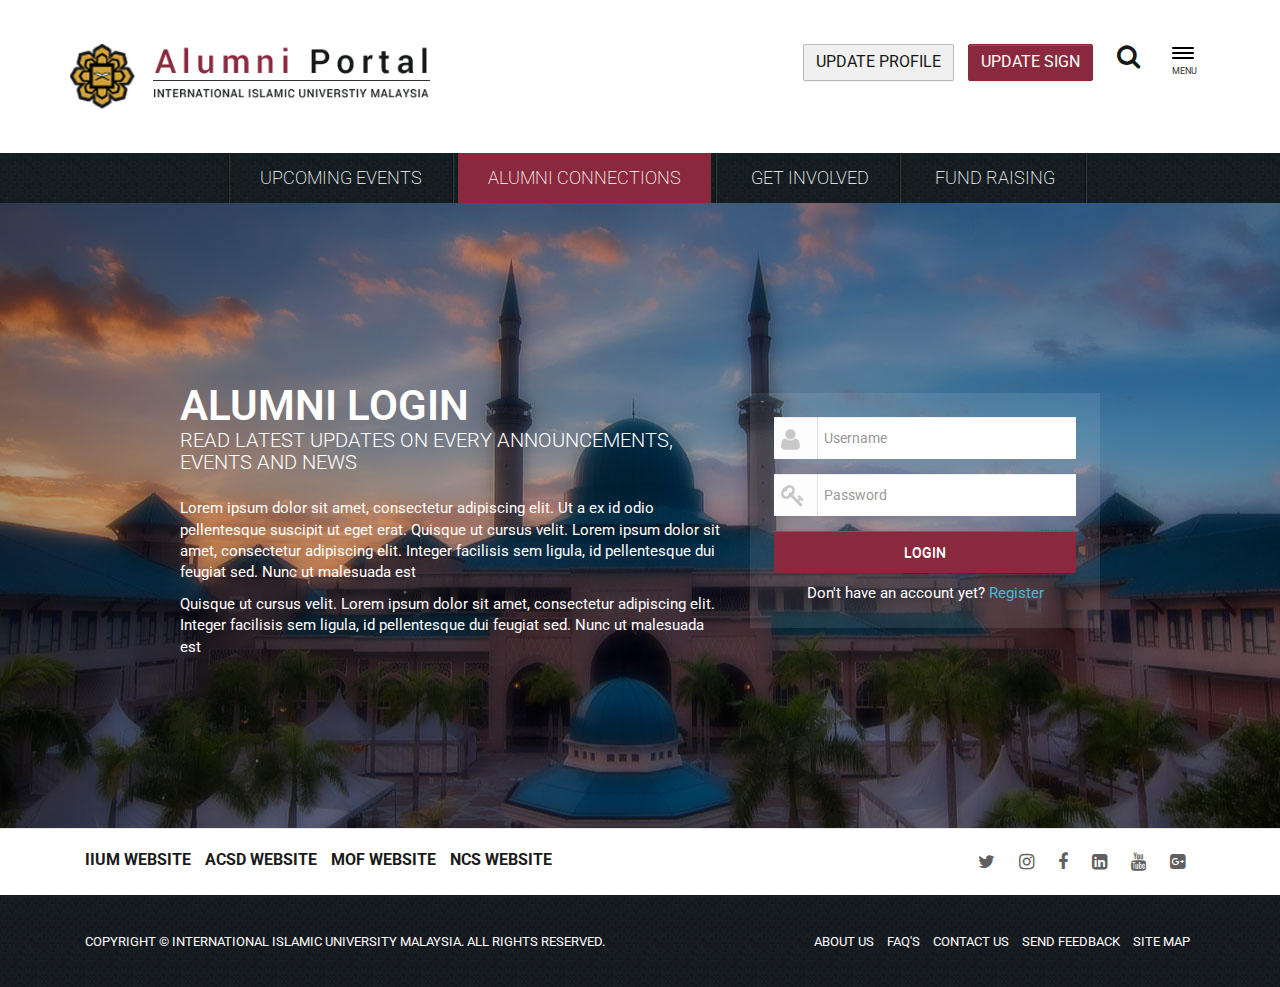
<file: design&documents/alumni-html/login.html>
<!DOCTYPE html>
<html>
<head>
<meta http-equiv="Content-Type" content="text/html; charset=iso-8859-1" />
<title>Alumini</title>
<!-- Latest compiled and minified CSS -->
<link rel="stylesheet" href="css/bootstrap.min.css">
<!-- Optional theme -->
<link rel="stylesheet" href="css/bootstrap-theme.min.css">
<!-- Latest compiled and minified JavaScript -->
<link href="css/styles.css" rel="stylesheet" type="text/css">
<link rel="stylesheet" href="https://maxcdn.bootstrapcdn.com/font-awesome/4.4.0/css/font-awesome.min.css">

</head>

<body>

<header>
	<div class="container">
        <div class="row">
        	<div class="col-md-4">
            	<img src="images/logo.png" class="img-responsive">
            </div>
            <div class="col-md-8 text-right">
            <ul class="list-inline">
            	<li><a class="btn btn-default">UPDATE PROFILE</a></li>
                <li><a class="btn btn-primary">UPDATE SIGN</a> </li>  
                
		<li>
            <div class="sidebar">
              <div class="mini-submenu" style="display:block;"><i class="fa fa-search"></i> </div>
              <div class="list-group" style="display:none;">
              <form> <input type="text" name="search" class="form-control" ></form></div>
            </div>
          </li>
        <li><div class="sidebar">
    <div class="mini-submenu" style="display:block;">
        <span class="icon-bar"></span>
        <span class="icon-bar"></span>
        <span class="icon-bar"></span>
        <span style="font-size:9px;">MENU</span>
    </div>
    <div class="list-group" style="display:none;">
        
        <a href="#" class="list-group-item">
            <i class="fa fa-comment-o"></i> Lorem ipsum
        </a>
        <a href="#" class="list-group-item">
            <i class="fa fa-search"></i> Lorem ipsum
        </a>
        <a href="#" class="list-group-item">
            <i class="fa fa-user"></i> Lorem ipsum
        </a>
        <a href="#" class="list-group-item">
            <i class="fa fa-folder-open-o"></i> Lorem ipsum <span class="badge">14</span>
        </a>
        <a href="#" class="list-group-item">
            <i class="fa fa-bar-chart-o"></i> Lorem ipsumr <span class="badge">14</span>
        </a>
        <a href="#" class="list-group-item">
            <i class="fa fa-envelope"></i> Lorem ipsum
        </a>
    </div>        
	</div> </li>
    </ul>       
            </div>
        </div>
    </div>
</header>
<menu class="text-center">
	<ul class="list-inline">
    	<li class="menu-bor"></li><li><a href="#">Upcoming events</a></li><li class="menu-bor"></li>
        <li class="active"><a href="#">Alumni connections</a></li>     <li class="menu-bor"></li>                                                                   
        <li><a href="#">get involved</a></li><li class="menu-bor"></li>
        <li><a href="#">fund raising </a></li><li class="menu-bor"></li>
    </ul>
</menu>

<div class="login-section">

<div class="container">
	<div class="col-md-6 col-sm-6 col-md-offset-1">
    	<h2>ALUMNI Login</h2>
        <h5>Read Latest updates on every Announcements, 
events and News</h5>
<p>Lorem ipsum dolor sit amet, consectetur adipiscing elit. Ut a ex id odio pellentesque suscipit ut eget erat. Quisque ut cursus velit. Lorem ipsum dolor sit amet, consectetur adipiscing elit. Integer facilisis sem ligula, id pellentesque dui feugiat sed. Nunc ut malesuada est</p>

<p>Quisque ut cursus velit. Lorem ipsum dolor sit amet, consectetur adipiscing elit. Integer facilisis sem ligula, id pellentesque dui feugiat sed. Nunc ut malesuada est</p>
    </div>
    <div class="col-md-4 col-sm-6">
    	 <form role="form">
  <div class="form-group">
    <input type="text" class="form-control" id="username" placeholder="Username">
  </div>
  <div class="form-group">
    <input type="password" class="form-control" id="pwd" placeholder="Password">
  </div>
  <button type="submit" class="btn btn-default">LOGIN</button>
  <div class="text-center">Don't have an account yet? <a href="#">Register</a></div>
</form>
    </div>

</div>

</div>
<footer>
	<div class="footer-nav">
    	<div class="container footer-top">
        	<div class="col-md-6">
            	<ul class="list-inline">
                	<li><a href="#">IIUm Website</a></li>
                    <li><a href="#">ACSD Website</a></li>
                    <li><a href="#">MOF Website</a></li>
                    <li><a href="#">NCS Website</a></li>
                </ul>
            </div>
            <div class="col-md-6 text-right">
            
            	<ul class="list-inline socail">
                	<li><a href="#"><i class="fa fa-twitter"></i></a></li>
                    <li><a href="#"><i class="fa fa-instagram"></i></a></li>
                    <li><a href="#"><i class="fa fa-facebook"></i></a></li>
                    <li><a href="#"><i class="fa fa-linkedin-square"></i></a></li>
                    <li><a href="#"><i class="fa fa-youtube"></i></a></li>
                    <li><a href="#"><i class="fa fa-google-plus-square"></i></a></li>

                </ul>
            </div>
        </div>
        <div class="row footer-btm">
        	<div class="container">
        	<div class="col-md-6">
            	Copyright � International Islamic University Malaysia. All rights reserved.
            </div>
            <div class="col-md-6 text-right">
            
            	<ul class="list-inline">
                	<li><a href="#">About us</a></li>                   
                    <li><a href="#">faq's</a></li>
                    <li><a href="#">contact us</a></li>
                    <li><a href="#">send feedback</a></li>
                    <li><a href="#">site map</a></li>
                </ul>
            </div>
        </div>
        
        </div>
    </div>
</footer>
<script src="https://ajax.googleapis.com/ajax/libs/jquery/1.11.3/jquery.min.js"></script>
<script src="js/bootstrap.min.js"></script>
<script>
$(function(){

	$('#slide-submenu').on('click',function() {			        
        $(this).closest('.list-group').fadeOut('slide',function(){
        	$('.mini-submenu').fadeIn();	
        });
        
      });

	$('.mini-submenu').on('click',function(){		
        $(this).next('.list-group').toggle('slide');
        
	})
})

</script>

</body>
</html>
</file>
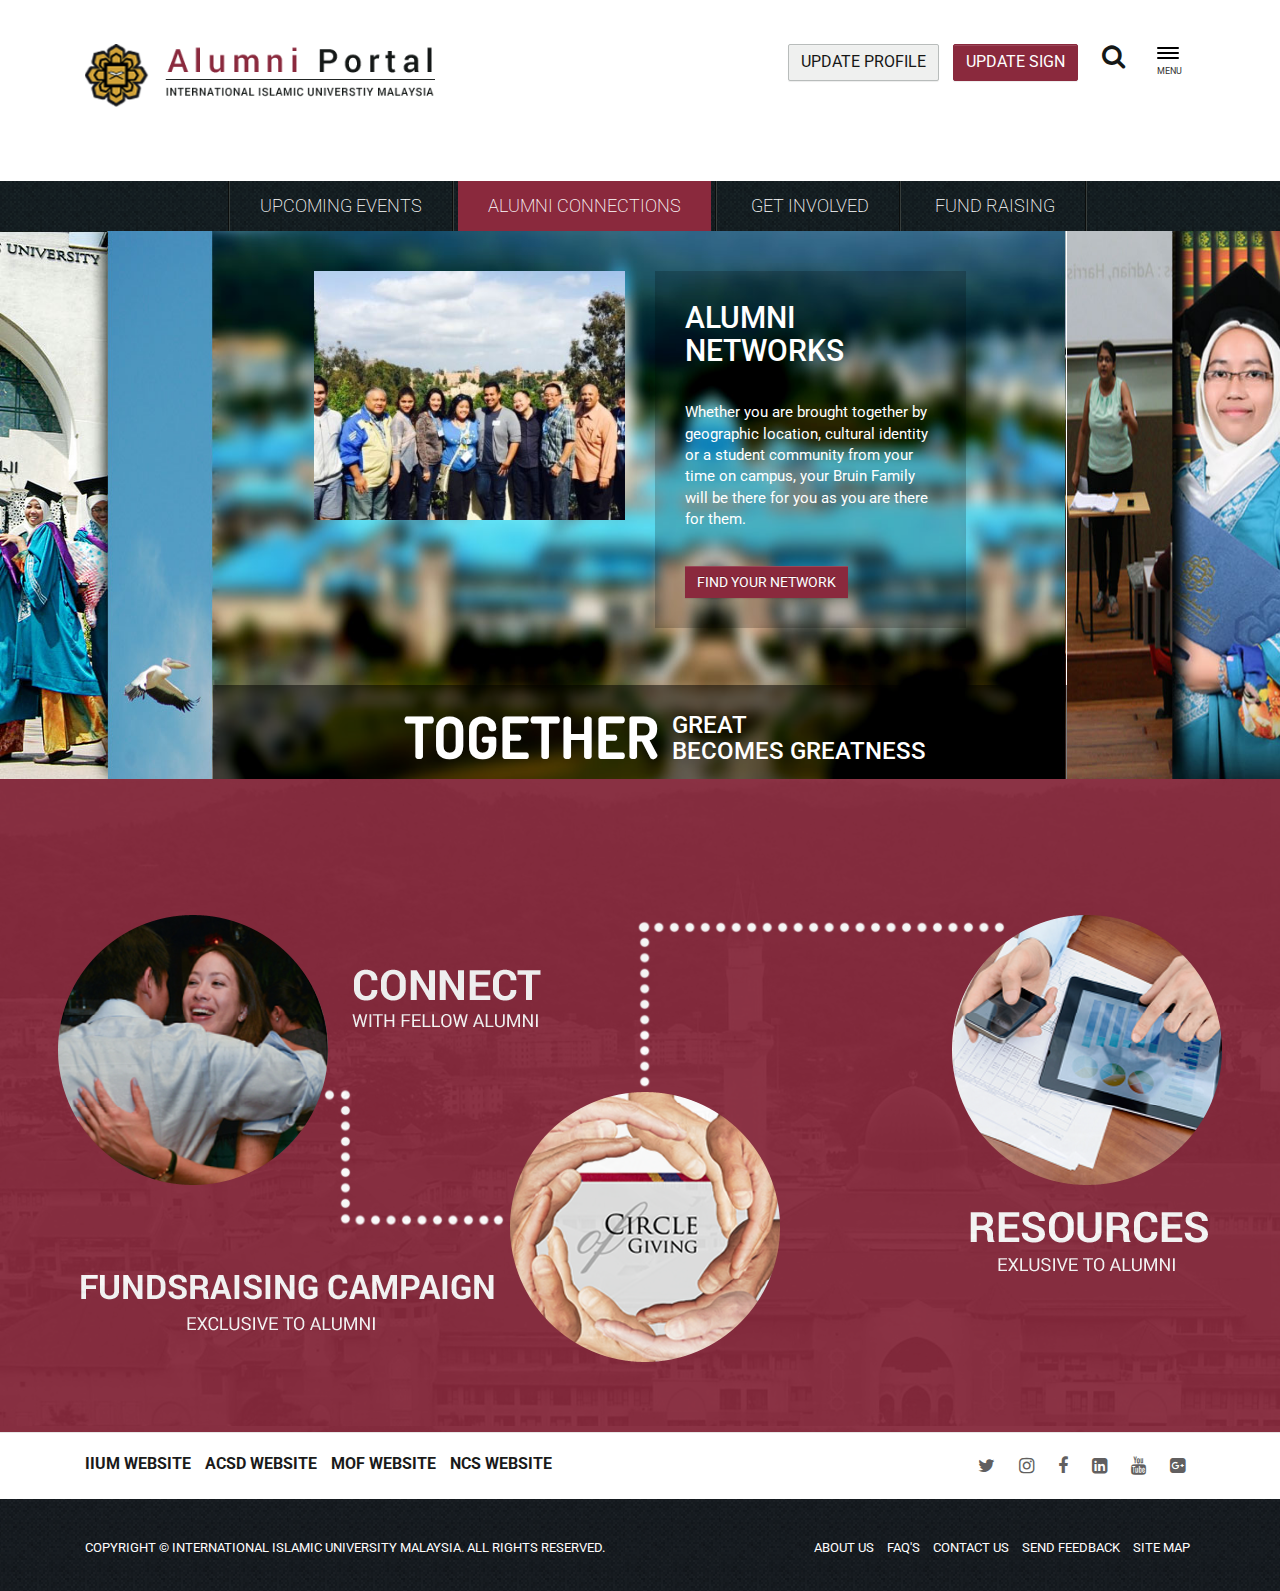
<file: design&documents/alumni-html/menu.html>
<!DOCTYPE html>
<html>
<head>
<meta http-equiv="Content-Type" content="text/html; charset=iso-8859-1" />
<title>Alumini</title>
<!-- Latest compiled and minified CSS -->
<link rel="stylesheet" href="css/bootstrap.min.css">
<!-- Optional theme -->
<link rel="stylesheet" href="css/bootstrap-theme.min.css">
<!-- Latest compiled and minified JavaScript -->
<link href="css/styles.css" rel="stylesheet" type="text/css">
<link rel="stylesheet" href="css/index.css">

<link rel="stylesheet" href="https://maxcdn.bootstrapcdn.com/font-awesome/4.4.0/css/font-awesome.min.css">

</head>

<body>

<header>
	<div class="container">
        <div class="row">
        	<div class="col-md-4">
            	<img src="images/logo.png" class="img-responsive">
            </div>
            <div class="col-md-8 text-right">
            <ul class="list-inline">
            	<li><a class="btn btn-default">UPDATE PROFILE</a></li>
                <li><a class="btn btn-primary">UPDATE SIGN</a> </li>  
                
		<li>
            <div class="sidebar">
              <div class="mini-submenu" style="display:block;"><i class="fa fa-search"></i> </div>
              <div class="list-group" style="display:none;">
              <form> <input type="text" name="search" class="form-control" ></form></div>
            </div>
          </li>
        <li><div class="sidebar">
    <div class="mini-submenu" style="display:block;">
        <span class="icon-bar"></span>
        <span class="icon-bar"></span>
        <span class="icon-bar"></span>
        <span style="font-size:9px;">MENU</span>
    </div>
    <div class="list-group" style="display:none;">
        
        <a href="#" class="list-group-item">
            <i class="fa fa-comment-o"></i> Lorem ipsum
        </a>
        <a href="#" class="list-group-item">
            <i class="fa fa-search"></i> Lorem ipsum
        </a>
        <a href="#" class="list-group-item">
            <i class="fa fa-user"></i> Lorem ipsum
        </a>
        <a href="#" class="list-group-item">
            <i class="fa fa-folder-open-o"></i> Lorem ipsum <span class="badge">14</span>
        </a>
        <a href="#" class="list-group-item">
            <i class="fa fa-bar-chart-o"></i> Lorem ipsumr <span class="badge">14</span>
        </a>
        <a href="#" class="list-group-item">
            <i class="fa fa-envelope"></i> Lorem ipsum
        </a>
    </div>        
	</div> </li>
    </ul>       
            </div>
        </div>
    </div>
</header>
<menu class="text-center">
	<ul class="list-inline">
    	<li class="menu-bor"></li><li><a href="#">Upcoming events</a></li><li class="menu-bor"></li>
        <li class="active"><a href="#">Alumni connections</a></li>     <li class="menu-bor"></li>                                                                   
        <li><a href="#">get involved</a></li><li class="menu-bor"></li>
        <li><a href="#">fund raising </a></li><li class="menu-bor"></li>
    </ul>
</menu>
<div class="menu-slider">
	<div class="col-md-1 col-sm-1 col-xs-1 iemt" style="background-image:url(images/m1.jpg);"></div>
	<div class="col-md-1 col-sm-1 col-xs-1 iemt" style="background-image:url(images/m2.jpg);"></div>
    <div class="col-md-8 col-sm-8 col-xs-8 iemt" style="background-image:url(images/m3.jpg); padding:0;">
    	<div class="col-md-10" style="margin:0 auto; float:none; margin-top:40px;">
        	<div class="col-md-6 col-sm-6"><img src="images/m-p1.jpg" class="img-responsive"></div>
            <div class="col-md-6 col-sm-6">
            	<div class="sldr-cpaton">
                	<h2>ALUMNI NETWORKS</h2>
<p>
Whether you are brought together by geographic location, cultural identity or a student community from your time on campus, your Bruin Family will be there for you as you are there for them.</p>
	<a href="#" class="btn btn-primary">Find your network</a>
                </div>
            </div>
        </div>
    	<div class="silder-caption">
                    	<h2>TOGETHER</h2>
                        <h3>Great <br>
becomes Greatness</h3>
                    </div>
    </div>
    <div class="col-md-1 col-sm-1 col-xs-1 iemt" style="background-image:url(images/m4.jpg);"></div>
    <div class="col-md-1 col-sm-1 col-xs-1 iemt" style="background-image:url(images/m5.jpg);"></div>
</div>

<div class="article text-center">
	<div class="article-section text-center" style="">
    
    	<img src="images/portal.png" class="img-responsive" style="margin:0 auto;">
    </div>
</div>

<footer>
	<div class="footer-nav">
    	<div class="container footer-top">
        	<div class="col-md-6">
            	<ul class="list-inline">
                	<li><a href="#">IIUm Website</a></li>
                    <li><a href="#">ACSD Website</a></li>
                    <li><a href="#">MOF Website</a></li>
                    <li><a href="#">NCS Website</a></li>
                </ul>
            </div>
            <div class="col-md-6 text-right">
            
            	<ul class="list-inline socail">
                	<li><a href="#"><i class="fa fa-twitter"></i></a></li>
                    <li><a href="#"><i class="fa fa-instagram"></i></a></li>
                    <li><a href="#"><i class="fa fa-facebook"></i></a></li>
                    <li><a href="#"><i class="fa fa-linkedin-square"></i></a></li>
                    <li><a href="#"><i class="fa fa-youtube"></i></a></li>
                    <li><a href="#"><i class="fa fa-google-plus-square"></i></a></li>

                </ul>
            </div>
        </div>
        <div class="row footer-btm" style="margin-bottom:0; padding-top:40px;">
        	<div class="container">
        	<div class="col-md-6">
            	Copyright � International Islamic University Malaysia. All rights reserved.
            </div>
            <div class="col-md-6 text-right">
            
            	<ul class="list-inline">
                	<li><a href="#">About us</a></li>                   
                    <li><a href="#">faq's</a></li>
                    <li><a href="#">contact us</a></li>
                    <li><a href="#">send feedback</a></li>
                    <li><a href="#">site map</a></li>
                </ul>
            </div>
        </div>
        
        </div>
    </div>
</footer>
<script src="https://ajax.googleapis.com/ajax/libs/jquery/1.11.3/jquery.min.js"></script>
<script src="js/bootstrap.min.js"></script>
<script>
$(function(){

	$('#slide-submenu').on('click',function() {			        
        $(this).closest('.list-group').fadeOut('slide',function(){
        	$('.mini-submenu').fadeIn();	
        });
        
      });

	$('.mini-submenu').on('click',function(){		
        $(this).next('.list-group').toggle('slide');
        
	})
})

</script>
<script src="js/limit.js"></script>
	<script src="js/zA7n.js"></script>
	<script>
		$(window).load(function () {
			$('#zA7n').zA7n({});
		});
	</script>
</body>
</html>
</file>
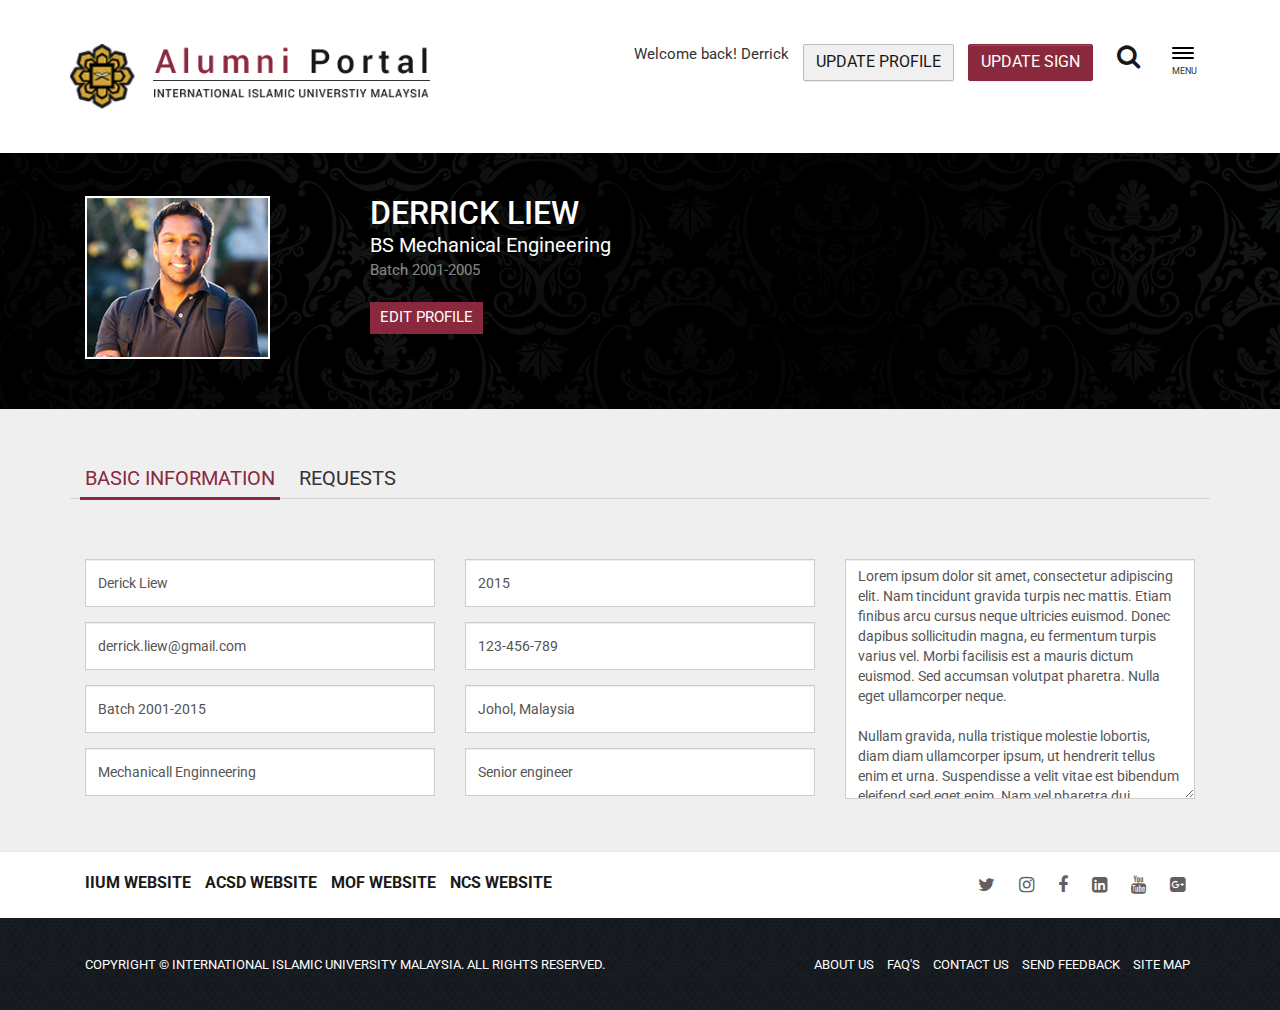
<file: design&documents/alumni-html/myprofile.html>
<!DOCTYPE html>
<html>
<head>
<meta http-equiv="Content-Type" content="text/html; charset=iso-8859-1" />
<title>Alumini</title>
<!-- Latest compiled and minified CSS -->
<link rel="stylesheet" href="css/bootstrap.min.css">
<!-- Optional theme -->
<link rel="stylesheet" href="css/bootstrap-theme.min.css">
<!-- Latest compiled and minified JavaScript -->
<link href="css/styles.css" rel="stylesheet" type="text/css">
<link rel="stylesheet" href="https://maxcdn.bootstrapcdn.com/font-awesome/4.4.0/css/font-awesome.min.css">
</head>

<body>
<header>
  <div class="container">
    <div class="row">
      <div class="col-md-4"> <img src="images/logo.png" class="img-responsive"> </div>
      <div class="col-md-8 text-right">
        <ul class="list-inline">
          <li class="usr-name">Welcome back! Derrick</li>
          <li><a class="btn btn-default">UPDATE PROFILE</a></li>
          <li><a class="btn btn-primary">UPDATE SIGN</a> </li>
          <li>
            <div class="sidebar">
              <div class="mini-submenu" style="display:block;"><i class="fa fa-search"></i> </div>
              <div class="list-group" style="display:none;">
              <form> <input type="text" name="search" class="form-control" ></form></div>
            </div>
          </li>
          <li>
            <div class="sidebar">
              <div class="mini-submenu" style="display:block;"> <span class="icon-bar"></span> <span class="icon-bar"></span> <span class="icon-bar"></span> <span style="font-size:9px;">MENU</span> </div>
              <div class="list-group" style="display:none;"> <a href="#" class="list-group-item"> <i class="fa fa-comment-o"></i> Lorem ipsum </a> <a href="#" class="list-group-item"> <i class="fa fa-search"></i> Lorem ipsum </a> <a href="#" class="list-group-item"> <i class="fa fa-user"></i> Lorem ipsum </a> <a href="#" class="list-group-item"> <i class="fa fa-folder-open-o"></i> Lorem ipsum <span class="badge">14</span> </a> <a href="#" class="list-group-item"> <i class="fa fa-bar-chart-o"></i> Lorem ipsumr <span class="badge">14</span> </a> <a href="#" class="list-group-item"> <i class="fa fa-envelope"></i> Lorem ipsum </a> </div>
            </div>
          </li>
        </ul>
      </div>
    </div>
  </div>
</header>
<div class="slider" style="background-image:url(images/profile-bg.png);">
  <div class="container"> <br>
    <br>
    <div class="col-md-3 col-sm-4"> <img src="images/pic.png" class="profile-pic"> </div>
    <div class="col-md-4 col-sm-4 profi-section">
      <h2>DERRICK LIEW</h2>
      <span>BS Mechanical Engineering</span><br>
      <div style="opacity:0.5;">Batch 2001-2005</div>
      <br>
      <a href="#">EDIT PROFILE</a> </div>
    <br>
    <br>
  </div>
</div>
<div class="profile-section">
  <div class="container">
    <div class="col-md-12">
      <ul class="list-inline proile-menu">
        <li class="active">Basic Information</li>
        <li>Requests</li>
      </ul>
    </div>
    <div class="line-border"></div>
    <form role="form">
      <div class="col-md-4">
        <div class="form-group">
          <input type="text" class="form-control" id="" value="Derick Liew" placeholder="Username">
        </div>
        <div class="form-group">
          <input type="text" class="form-control" id="" value="derrick.liew@gmail.com" placeholder="email">
        </div>
        <div class="form-group">
          <input type="text" class="form-control" id="" value="Batch 2001-2015" placeholder="Batch">
        </div>
        <div class="form-group">
          <input type="text" class="form-control" id="" value="Mechanicall Enginneering" placeholder="type">
        </div>
      </div>
      <div class="col-md-4">
        <div class="form-group">
          <input type="text" class="form-control" id="" value="2015" placeholder="">
        </div>
        <div class="form-group">
          <input type="text" class="form-control" id=""  value="123-456-789" placeholder="">
        </div>
        <div class="form-group">
          <input type="text" class="form-control" id="" value="Johol, Malaysia" placeholder="">
        </div>
        <div class="form-group">
          <input type="text" class="form-control" id="" value="Senior engineer" placeholder="">
        </div>
      </div>
      <div class="col-md-4">
        <textarea class="form-control">Lorem ipsum dolor sit amet, consectetur adipiscing elit. Nam tincidunt gravida turpis nec mattis. Etiam finibus arcu cursus neque ultricies euismod. Donec dapibus sollicitudin magna, eu fermentum turpis varius vel. Morbi facilisis est a mauris dictum euismod. Sed accumsan volutpat pharetra. Nulla eget ullamcorper neque. 

Nullam gravida, nulla tristique molestie lobortis, diam diam ullamcorper ipsum, ut hendrerit tellus enim et urna. Suspendisse a velit vitae est bibendum eleifend sed eget enim. Nam vel pharetra dui. Maecenas nec dapibus est.</textarea>
      </div>
    </form>
  </div>
</div>
<footer>
  <div class="footer-nav">
    <div class="container footer-top">
      <div class="col-md-6">
        <ul class="list-inline">
          <li><a href="#">IIUm Website</a></li>
          <li><a href="#">ACSD Website</a></li>
          <li><a href="#">MOF Website</a></li>
          <li><a href="#">NCS Website</a></li>
        </ul>
      </div>
      <div class="col-md-6 text-right">
        <ul class="list-inline socail">
          <li><a href="#"><i class="fa fa-twitter"></i></a></li>
          <li><a href="#"><i class="fa fa-instagram"></i></a></li>
          <li><a href="#"><i class="fa fa-facebook"></i></a></li>
          <li><a href="#"><i class="fa fa-linkedin-square"></i></a></li>
          <li><a href="#"><i class="fa fa-youtube"></i></a></li>
          <li><a href="#"><i class="fa fa-google-plus-square"></i></a></li>
        </ul>
      </div>
    </div>
    <div class="row footer-btm">
      <div class="container">
        <div class="col-md-6"> Copyright � International Islamic University Malaysia. All rights reserved. </div>
        <div class="col-md-6 text-right">
          <ul class="list-inline">
            <li><a href="#">About us</a></li>
            <li><a href="#">faq's</a></li>
            <li><a href="#">contact us</a></li>
            <li><a href="#">send feedback</a></li>
            <li><a href="#">site map</a></li>
          </ul>
        </div>
      </div>
    </div>
  </div>
</footer>
<script src="https://ajax.googleapis.com/ajax/libs/jquery/1.11.3/jquery.min.js"></script> 
<script src="js/bootstrap.min.js"></script> 
<script>
$(function(){

	$('#slide-submenu').on('click',function() {			        
        $(this).closest('.list-group').fadeOut('slide',function(){
        	$('.mini-submenu').fadeIn();	
        });
        
      });

	$('.mini-submenu').on('click',function(){		
        $(this).next('.list-group').toggle('slide');
        
	})
})

</script>
</body>
</html>
</file>
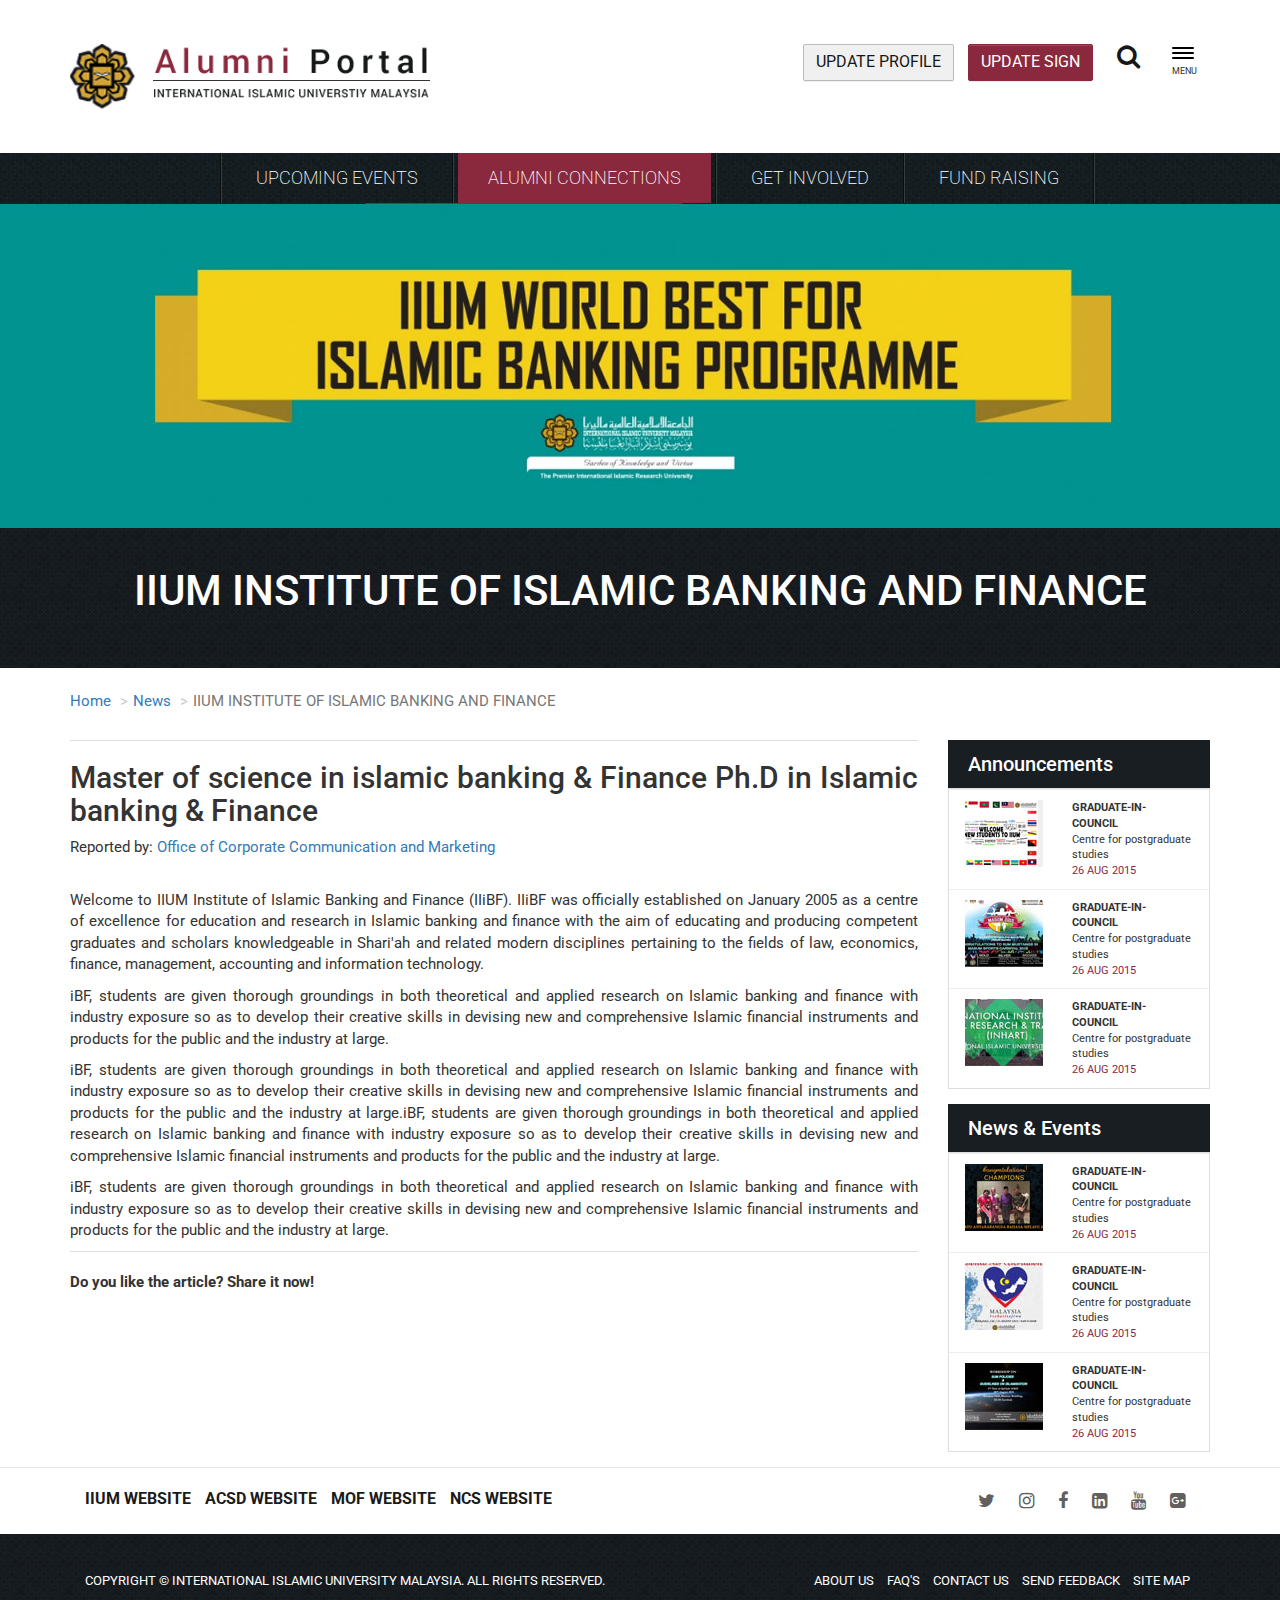
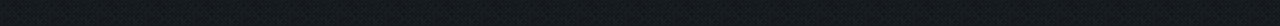
<file: design&documents/alumni-html/news-view.html>
<!DOCTYPE html>
<html>
<head>
<meta http-equiv="Content-Type" content="text/html; charset=iso-8859-1" />
<title>Alumini</title>
<!-- Latest compiled and minified CSS -->
<link rel="stylesheet" href="css/bootstrap.min.css">
<!-- Optional theme -->
<link rel="stylesheet" href="css/bootstrap-theme.min.css">
<!-- Latest compiled and minified JavaScript -->
<link href="css/styles.css" rel="stylesheet" type="text/css">
<link rel="stylesheet" href="https://maxcdn.bootstrapcdn.com/font-awesome/4.4.0/css/font-awesome.min.css">
</head>

<body>
<header>
  <div class="container">
    <div class="row">
      <div class="col-md-4"> <img src="images/logo.png" class="img-responsive"> </div>
      <div class="col-md-8 text-right">
        <ul class="list-inline">
          <li><a class="btn btn-default">UPDATE PROFILE</a></li>
          <li><a class="btn btn-primary">UPDATE SIGN</a> </li>
          <li>
            <div class="sidebar">
              <div class="mini-submenu" style="display:block;"><i class="fa fa-search"></i> </div>
              <div class="list-group" style="display:none;">
              <form> <input type="text" name="search" class="form-control" ></form></div>
            </div>
          </li>
          <li>
            <div class="sidebar">
              <div class="mini-submenu" style="display:block;"> <span class="icon-bar"></span> <span class="icon-bar"></span> <span class="icon-bar"></span> <span style="font-size:9px;">MENU</span> </div>
              <div class="list-group" style="display:none;"> <a href="#" class="list-group-item"> <i class="fa fa-comment-o"></i> Lorem ipsum </a> <a href="#" class="list-group-item"> <i class="fa fa-search"></i> Lorem ipsum </a> <a href="#" class="list-group-item"> <i class="fa fa-user"></i> Lorem ipsum </a> <a href="#" class="list-group-item"> <i class="fa fa-folder-open-o"></i> Lorem ipsum <span class="badge">14</span> </a> <a href="#" class="list-group-item"> <i class="fa fa-bar-chart-o"></i> Lorem ipsumr <span class="badge">14</span> </a> <a href="#" class="list-group-item"> <i class="fa fa-envelope"></i> Lorem ipsum </a> </div>
            </div>
          </li>
        </ul>
      </div>
    </div>
  </div>
</header>
<menu class="text-center">
<ul class="list-inline">
  <li class="menu-bor"></li>
  <li><a href="#">Upcoming events</a></li>
  <li class="menu-bor"></li>
  <li class="active"><a href="#">Alumni connections</a></li>
  <li class="menu-bor"></li>
  <li><a href="#">get involved</a></li>
  <li class="menu-bor"></li>
  <li><a href="#">fund raising </a></li>
  <li class="menu-bor"></li>
</ul>
</menu>
<div class="slider"> <img src="images/news-banner.jpg" class="img-responsive"> </div>
<div class="page-title">
  <h2 style="font-size:42px;">IIUM Institute of Islamic Banking and Finance</h2>
</div>
<div class="container">
  <div class="row">
    <ol class="breadcrumb">
      <li><a href="#">Home</a></li>
      <li><a href="#">News</a></li>
      <li class="active">IIUM INSTITUTE OF ISLAMIC BANKING AND FINANCE</li>
    </ol>
  </div>
  <div class="row">
    <div class="col-md-9 text-justify">
      <div class="line-border"></div>
      <h2>Master of science in islamic banking & Finance Ph.D in Islamic 
        banking & Finance</h2>
      Reported by: <a href="#">Office of Corporate Communication and Marketing</a>
      <p>&nbsp;</p>
      <p> Welcome to IIUM Institute of Islamic Banking and Finance (IIiBF). IIiBF was officially established on January 2005 as a centre of excellence for education and research in Islamic banking and finance with the aim of educating and producing competent graduates and scholars knowledgeable in Shari'ah and related modern disciplines pertaining to the fields of law, economics, finance, management, accounting and information technology. </p>
      <p> iBF, students are given thorough groundings in both theoretical and applied research on Islamic banking and finance with industry exposure so as to develop their creative skills in devising  new and comprehensive Islamic financial instruments and products for the public and the industry at large.</p>
      <p> iBF, students are given thorough groundings in both theoretical and applied research on Islamic banking and finance with industry exposure so as to develop their creative skills in devising  new and comprehensive Islamic financial instruments and products for the public and the industry at large.iBF, students are given thorough groundings in both theoretical and applied research on Islamic banking and finance with industry exposure so as to develop their creative skills in devising  new and comprehensive Islamic financial instruments and products for the public and the industry at large.</p>
      <p> iBF, students are given thorough groundings in both theoretical and applied research on Islamic banking and finance with industry exposure so as to develop their creative skills in devising  new and comprehensive Islamic financial instruments and products for the public and the industry at large. </p>
      <div class="line-border"></div>
      <strong>Do you like the article? Share it now!</strong><br>
      <!-- Go to www.addthis.com/dashboard to customize your tools -->
      <div class="addthis_sharing_toolbox"></div>
      <!-- Go to www.addthis.com/dashboard to customize your tools --> 
      <script type="text/javascript" src="https://s7.addthis.com/js/300/addthis_widget.js#pubid=ra-529f80370dd0517f" async></script> 
    </div>
    <div class="col-md-3 aside">
      <h2>Announcements</h2>
      <ul class="list-unstyled">
        <li>
          <div class="col-md-5 col-sm-4 col-xs-4"><img src="images/a1.jpg"></div>
          <div class="col-md-7 col-sm-8 col-xs-8"> <strong>GRADUATE-IN- COUNCIL</strong><br>
            Centre for postgraduate studies<br>
            <span>26 AUG 2015</span></div>
        </li>
        <li>
          <div class="col-md-5 col-sm-4 col-xs-4"><img src="images/a2.jpg"></div>
          <div class="col-md-7 col-sm-8 col-xs-8"> <strong>GRADUATE-IN- COUNCIL</strong><br>
            Centre for postgraduate studies<br>
            <span>26 AUG 2015</span></div>
        </li>
        <li>
          <div class="col-md-5 col-sm-4 col-xs-4"><img src="images/a3.jpg"></div>
          <div class="col-md-7 col-sm-8 col-xs-8"> <strong>GRADUATE-IN- COUNCIL</strong><br>
            Centre for postgraduate studies<br>
            <span>26 AUG 2015</span></div>
        </li>
      </ul>
      <h2>News & Events</h2>
      <ul class="list-unstyled">
        <li>
          <div class="col-md-5 col-sm-4 col-xs-4"><img src="images/n1.jpg"></div>
          <div class="col-md-7 col-sm-8 col-xs-8"> <strong>GRADUATE-IN- COUNCIL</strong><br>
            Centre for postgraduate studies<br>
            <span>26 AUG 2015</span></div>
        </li>
        <li>
          <div class="col-md-5 col-sm-4 col-xs-4"><img src="images/n2.jpg"></div>
          <div class="col-md-7 col-sm-8 col-xs-8"> <strong>GRADUATE-IN- COUNCIL</strong><br>
            Centre for postgraduate studies<br>
            <span>26 AUG 2015</span></div>
        </li>
        <li>
          <div class="col-md-5 col-sm-4 col-xs-4"><img src="images/n3.jpg"></div>
          <div class="col-md-7 col-sm-8 col-xs-8"> <strong>GRADUATE-IN- COUNCIL</strong><br>
            Centre for postgraduate studies<br>
            <span>26 AUG 2015</span></div>
        </li>
      </ul>
    </div>
  </div>
</div>
<footer>
  <div class="footer-nav">
    <div class="container footer-top">
      <div class="col-md-6">
        <ul class="list-inline">
          <li><a href="#">IIUm Website</a></li>
          <li><a href="#">ACSD Website</a></li>
          <li><a href="#">MOF Website</a></li>
          <li><a href="#">NCS Website</a></li>
        </ul>
      </div>
      <div class="col-md-6 text-right">
        <ul class="list-inline socail">
          <li><a href="#"><i class="fa fa-twitter"></i></a></li>
          <li><a href="#"><i class="fa fa-instagram"></i></a></li>
          <li><a href="#"><i class="fa fa-facebook"></i></a></li>
          <li><a href="#"><i class="fa fa-linkedin-square"></i></a></li>
          <li><a href="#"><i class="fa fa-youtube"></i></a></li>
          <li><a href="#"><i class="fa fa-google-plus-square"></i></a></li>
        </ul>
      </div>
    </div>
    <div class="row footer-btm">
      <div class="container">
        <div class="col-md-6"> Copyright � International Islamic University Malaysia. All rights reserved. </div>
        <div class="col-md-6 text-right">
          <ul class="list-inline">
            <li><a href="#">About us</a></li>
            <li><a href="#">faq's</a></li>
            <li><a href="#">contact us</a></li>
            <li><a href="#">send feedback</a></li>
            <li><a href="#">site map</a></li>
          </ul>
        </div>
      </div>
    </div>
  </div>
</footer>
<script src="https://ajax.googleapis.com/ajax/libs/jquery/1.11.3/jquery.min.js"></script> 
<script src="js/bootstrap.min.js"></script> 
<script>
$(function(){

	$('#slide-submenu').on('click',function() {			        
        $(this).closest('.list-group').fadeOut('slide',function(){
        	$('.mini-submenu').fadeIn();	
        });
        
      });

	$('.mini-submenu').on('click',function(){		
        $(this).next('.list-group').toggle('slide');
        
	})
})

</script>
</body>
</html>
</file>
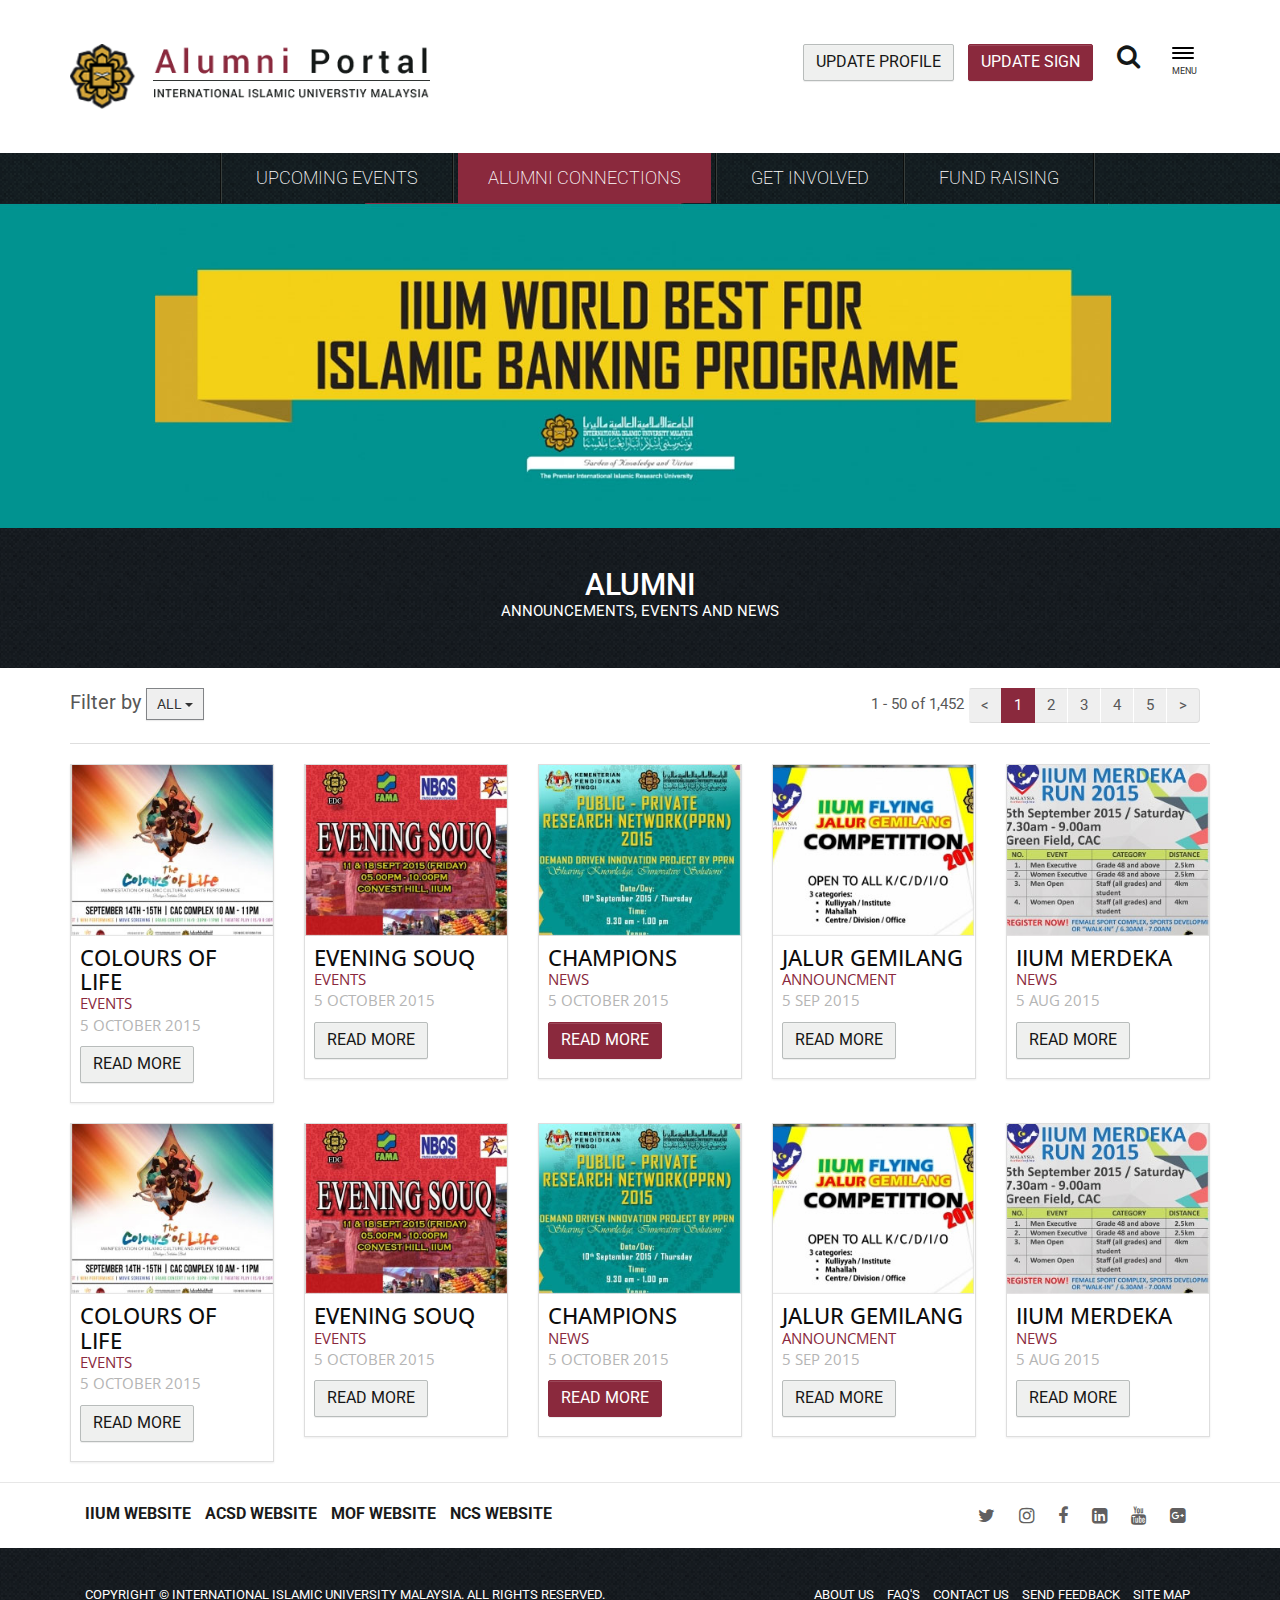
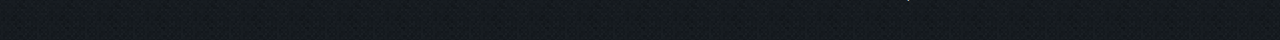
<file: design&documents/alumni-html/news.html>
<!DOCTYPE html>
<html>
<head>
<meta http-equiv="Content-Type" content="text/html; charset=iso-8859-1" />
<title>Alumini</title>
<!-- Latest compiled and minified CSS -->
<link rel="stylesheet" href="css/bootstrap.min.css">
<!-- Optional theme -->
<link rel="stylesheet" href="css/bootstrap-theme.min.css">
<!-- Latest compiled and minified JavaScript -->
<link href="css/styles.css" rel="stylesheet" type="text/css">
<link rel="stylesheet" href="https://maxcdn.bootstrapcdn.com/font-awesome/4.4.0/css/font-awesome.min.css">
</head>

<body>
<header>
  <div class="container">
    <div class="row">
      <div class="col-md-4"> <img src="images/logo.png" class="img-responsive"> </div>
      <div class="col-md-8 text-right">
        <ul class="list-inline">
          <li><a class="btn btn-default">UPDATE PROFILE</a></li>
          <li><a class="btn btn-primary">UPDATE SIGN</a> </li>
          <li>
            <div class="sidebar">
              <div class="mini-submenu" style="display:block;"><i class="fa fa-search"></i> </div>
              <div class="list-group" style="display:none;">
              <form> <input type="text" name="search" class="form-control" ></form></div>
            </div>
          </li>
          <li>
            <div class="sidebar">
              <div class="mini-submenu" style="display:block;"> <span class="icon-bar"></span> <span class="icon-bar"></span> <span class="icon-bar"></span> <span style="font-size:9px;">MENU</span> </div>
              <div class="list-group" style="display:none;"> <a href="#" class="list-group-item"> <i class="fa fa-comment-o"></i> Lorem ipsum </a> <a href="#" class="list-group-item"> <i class="fa fa-search"></i> Lorem ipsum </a> <a href="#" class="list-group-item"> <i class="fa fa-user"></i> Lorem ipsum </a> <a href="#" class="list-group-item"> <i class="fa fa-folder-open-o"></i> Lorem ipsum <span class="badge">14</span> </a> <a href="#" class="list-group-item"> <i class="fa fa-bar-chart-o"></i> Lorem ipsumr <span class="badge">14</span> </a> <a href="#" class="list-group-item"> <i class="fa fa-envelope"></i> Lorem ipsum </a> </div>
            </div>
          </li>
        </ul>
      </div>
    </div>
  </div>
</header>
<menu class="text-center">
<ul class="list-inline">
  <li class="menu-bor"></li>
  <li><a href="#">Upcoming events</a></li>
  <li class="menu-bor"></li>
  <li class="active"><a href="#">Alumni connections</a></li>
  <li class="menu-bor"></li>
  <li><a href="#">get involved</a></li>
  <li class="menu-bor"></li>
  <li><a href="#">fund raising </a></li>
  <li class="menu-bor"></li>
</ul>
</menu>
<div class="slider"> <img src="images/news-banner.jpg" class="img-responsive"> </div>
<div class="page-title">
  <h2>ALUMNI</h2>
  Announcements, events and news </div>
<div class="container" style="padding-top:1px;">
  <div class="row pagenav">
    <div class="col-md-6" style="padding-top:20px; font-size:20px;">Filter by
      <div class="btn-group" role="group">
        <button type="button" class="btn btn-default dropdown-toggle" data-toggle="dropdown" aria-haspopup="true" aria-expanded="false"> ALL <span class="caret"></span> </button>
        <ul class="dropdown-menu">
          <li><a href="#">ALL</a></li>
          <li><a href="#">One</a></li>
        </ul>
      </div>
    </div>
    <div class="col-md-6 text-right">
      <nav> <span style="display:inline-block;">1 - 50 of 1,452</span>
        <ul class="pagination" style="vertical-align:middle;">
          <li class="previous"> <a href="#" aria-label="Previous"> <span aria-hidden="true">&lt;</span> </a> </li>
          <li class="active"><a href="#">1 <span class="sr-only">(current)</span></a></li>
          <li><a href="#">2</a></li>
          <li><a href="#">3</a></li>
          <li><a href="#">4</a></li>
          <li><a href="#">5</a></li>
          <li> <a href="#" aria-label="Next"> <span aria-hidden="true">&gt;</span> </a> </li>
        </ul>
      </nav>
    </div>
  </div>
  <div class="line-border"></div>
  <div class="row events">
    <div class="col-md-2">
      <div class="thumbnail"> <img src="images/1.jpg" alt="...">
        <div class="caption">
          <h3>Colours of life</h3>
          <p><span class="type">EVENTS</span>5 OCTOBER 2015</p>
          <p> <a href="#" class="btn btn-default" role="button">Read more</a></p>
        </div>
      </div>
    </div>
    <div class="col-md-2">
      <div class="thumbnail"> <img src="images/2.jpg" alt="...">
        <div class="caption">
          <h3>EVENING SOUQ</h3>
          <p><span class="type">EVENTS</span>5 OCTOBER 2015</p>
          <p> <a href="#" class="btn btn-default" role="button">Read more</a></p>
        </div>
      </div>
    </div>
    <div class="col-md-2">
      <div class="thumbnail"> <img src="images/3.jpg" alt="...">
        <div class="caption">
          <h3>CHAMPIONS</h3>
          <p><span class="type">News</span>5 OCTOBER 2015</p>
          <p><a href="#" class="btn btn-primary" role="button">Read more</a> </p>
        </div>
      </div>
    </div>
    <div class="col-md-2">
      <div class="thumbnail"> <img src="images/4.jpg" alt="...">
        <div class="caption">
          <h3>JALUR GEMILANG</h3>
          <p><span class="type">ANnouncment</span>5 SEP 2015</p>
          <p> <a href="#" class="btn btn-default" role="button">Read more</a></p>
        </div>
      </div>
    </div>
    <div class="col-md-2">
      <div class="thumbnail"> <img src="images/5.jpg" alt="...">
        <div class="caption">
          <h3>IIUM MERDEKA</h3>
          <p><span class="type">news</span>5 AUG 2015</p>
          <p> <a href="#" class="btn btn-default" role="button">Read more</a></p>
        </div>
      </div>
    </div>
  </div>
  <div class="row events">
    <div class="col-md-2">
      <div class="thumbnail"> <img src="images/1.jpg" alt="...">
        <div class="caption">
          <h3>Colours of life</h3>
          <p><span class="type">EVENTS</span>5 OCTOBER 2015</p>
          <p> <a href="#" class="btn btn-default" role="button">Read more</a></p>
        </div>
      </div>
    </div>
    <div class="col-md-2">
      <div class="thumbnail"> <img src="images/2.jpg" alt="...">
        <div class="caption">
          <h3>EVENING SOUQ</h3>
          <p><span class="type">EVENTS</span>5 OCTOBER 2015</p>
          <p> <a href="#" class="btn btn-default" role="button">Read more</a></p>
        </div>
      </div>
    </div>
    <div class="col-md-2">
      <div class="thumbnail"> <img src="images/3.jpg" alt="...">
        <div class="caption">
          <h3>CHAMPIONS</h3>
          <p><span class="type">News</span>5 OCTOBER 2015</p>
          <p><a href="#" class="btn btn-primary" role="button">Read more</a> </p>
        </div>
      </div>
    </div>
    <div class="col-md-2">
      <div class="thumbnail"> <img src="images/4.jpg" alt="...">
        <div class="caption">
          <h3>JALUR GEMILANG</h3>
          <p><span class="type">ANnouncment</span>5 SEP 2015</p>
          <p> <a href="#" class="btn btn-default" role="button">Read more</a></p>
        </div>
      </div>
    </div>
    <div class="col-md-2">
      <div class="thumbnail"> <img src="images/5.jpg" alt="...">
        <div class="caption">
          <h3>IIUM MERDEKA</h3>
          <p><span class="type">news</span>5 AUG 2015</p>
          <p> <a href="#" class="btn btn-default" role="button">Read more</a></p>
        </div>
      </div>
    </div>
  </div>
</div>
<footer>
  <div class="footer-nav">
    <div class="container footer-top">
      <div class="col-md-6">
        <ul class="list-inline">
          <li><a href="#">IIUm Website</a></li>
          <li><a href="#">ACSD Website</a></li>
          <li><a href="#">MOF Website</a></li>
          <li><a href="#">NCS Website</a></li>
        </ul>
      </div>
      <div class="col-md-6 text-right">
        <ul class="list-inline socail">
          <li><a href="#"><i class="fa fa-twitter"></i></a></li>
          <li><a href="#"><i class="fa fa-instagram"></i></a></li>
          <li><a href="#"><i class="fa fa-facebook"></i></a></li>
          <li><a href="#"><i class="fa fa-linkedin-square"></i></a></li>
          <li><a href="#"><i class="fa fa-youtube"></i></a></li>
          <li><a href="#"><i class="fa fa-google-plus-square"></i></a></li>
        </ul>
      </div>
    </div>
    <div class="row footer-btm">
      <div class="container">
        <div class="col-md-6"> Copyright � International Islamic University Malaysia. All rights reserved. </div>
        <div class="col-md-6 text-right">
          <ul class="list-inline">
            <li><a href="#">About us</a></li>
            <li><a href="#">faq's</a></li>
            <li><a href="#">contact us</a></li>
            <li><a href="#">send feedback</a></li>
            <li><a href="#">site map</a></li>
          </ul>
        </div>
      </div>
    </div>
  </div>
</footer>
<script src="https://ajax.googleapis.com/ajax/libs/jquery/1.11.3/jquery.min.js"></script> 
<script src="js/bootstrap.min.js"></script> 
<script>
$(function(){

	$('#slide-submenu').on('click',function() {			        
        $(this).closest('.list-group').fadeOut('slide',function(){
        	$('.mini-submenu').fadeIn();	
        });
        
      });

	$('.mini-submenu').on('click',function(){		
        $(this).next('.list-group').toggle('slide');
        
	})
})

</script>
</body>
</html>
</file>
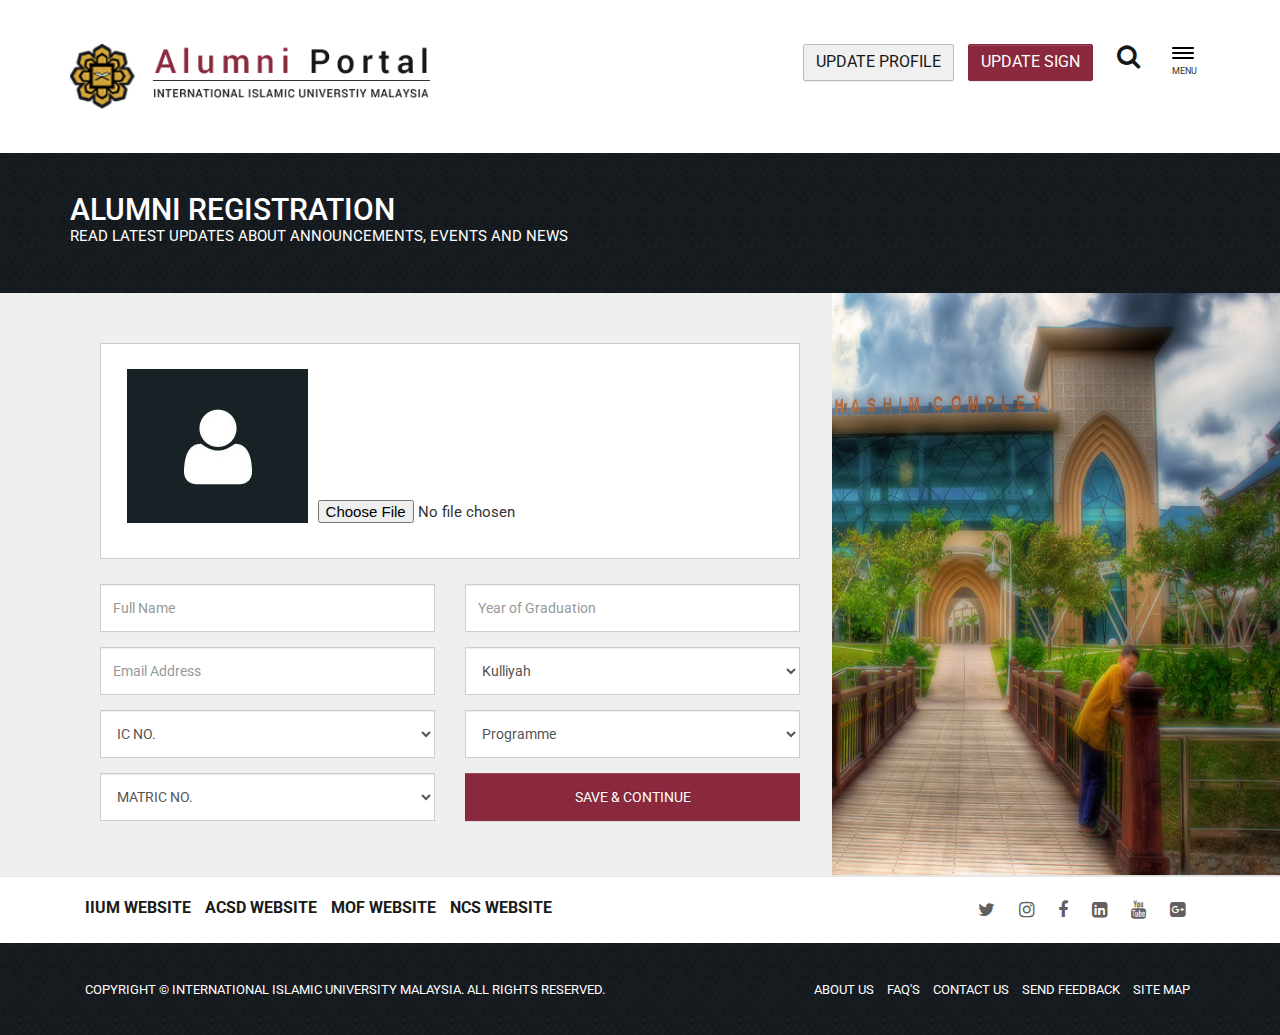
<file: design&documents/alumni-html/register.html>
<!DOCTYPE html>
<html>
<head>
<meta http-equiv="Content-Type" content="text/html; charset=iso-8859-1" />
<title>Alumini</title>
<!-- Latest compiled and minified CSS -->
<link rel="stylesheet" href="css/bootstrap.min.css">
<!-- Optional theme -->
<link rel="stylesheet" href="css/bootstrap-theme.min.css">
<!-- Latest compiled and minified JavaScript -->
<link href="css/styles.css" rel="stylesheet" type="text/css">
<link rel="stylesheet" href="https://maxcdn.bootstrapcdn.com/font-awesome/4.4.0/css/font-awesome.min.css">

</head>

<body>

<header>
	<div class="container">
        <div class="row">
        	<div class="col-md-4">
            	<img src="images/logo.png" class="img-responsive">
            </div>
            <div class="col-md-8 text-right">
            <ul class="list-inline">
            	<li><a class="btn btn-default">UPDATE PROFILE</a></li>
                <li><a class="btn btn-primary">UPDATE SIGN</a> </li>  
                
		<li>
            <div class="sidebar">
              <div class="mini-submenu" style="display:block;"><i class="fa fa-search"></i> </div>
              <div class="list-group" style="display:none;">
              <form> <input type="text" name="search" class="form-control" ></form></div>
            </div>
          </li>
        <li><div class="sidebar">
    <div class="mini-submenu" style="display:block;">
        <span class="icon-bar"></span>
        <span class="icon-bar"></span>
        <span class="icon-bar"></span>
        <span style="font-size:9px;">MENU</span>
    </div>
    <div class="list-group" style="display:none;">
        
        <a href="#" class="list-group-item">
            <i class="fa fa-comment-o"></i> Lorem ipsum
        </a>
        <a href="#" class="list-group-item">
            <i class="fa fa-search"></i> Lorem ipsum
        </a>
        <a href="#" class="list-group-item">
            <i class="fa fa-user"></i> Lorem ipsum
        </a>
        <a href="#" class="list-group-item">
            <i class="fa fa-folder-open-o"></i> Lorem ipsum <span class="badge">14</span>
        </a>
        <a href="#" class="list-group-item">
            <i class="fa fa-bar-chart-o"></i> Lorem ipsumr <span class="badge">14</span>
        </a>
        <a href="#" class="list-group-item">
            <i class="fa fa-envelope"></i> Lorem ipsum
        </a>
    </div>        
	</div> </li>
    </ul>       
            </div>
        </div>
    </div>
</header>



<div class="page-title text-left" style="text-align:left !important;">
	<div class="container"><h2>ALUMNI Registration</h2>
    Read Latest Updates ABOUT Announcements, events and News</div>
</div>




<div class="profile-section" style="background-image:url(images/register.jpg); background-repeat:no-repeat; background-position:right top; background-size:35% 100%;">
	<div class="container">
    
    <div class="col-md-8">
    
    <form role="form" style="margin-top:0;">
    	<div class="col-md-12 uplo-conten">
        	<ul class="list-inline">
            	<li>
                        	<img src="images/uplaod-image.jpg">
                            </li><li style="vertical-align:bottom;"><input type="file"></li>
                            </ul>
        </div>
    <div class="col-md-6">    	
  <div class="form-group">
    <input type="text" class="form-control" id="" placeholder="Full Name">
  </div>
  <div class="form-group">
    <input type="text" class="form-control" id="" placeholder="Email Address">
  </div>
  <div class="form-group">
    <select class="form-control">
    	<option>IC NO.</option>
    </select>
  </div>
  <div class="form-group">
    <select class="form-control">
    	<option>MATRIC NO.</option>
    </select>
     
  </div>
  </div>
  <div class="col-md-6">    	
  <div class="form-group">
    <input type="text" class="form-control" id="" placeholder="Year of Graduation">
  </div>
  <div class="form-group">
    <select class="form-control">
    	<option>Kulliyah</option>
    </select>
  </div>
  <div class="form-group">
    <select class="form-control">
    	<option>Programme</option>
    </select>
  </div>
  <div class="form-group">
    <button type="submit" class="btn btn-primary">SAVE & CONTINUE</button>
     
  </div>
  </div>
</form>
        </div>
        
        <div class="col-md-4">
        
        </div>
        </form>
    </div>
</div>




<footer>
	<div class="footer-nav">
    	<div class="container footer-top">
        	<div class="col-md-6">
            	<ul class="list-inline">
                	<li><a href="#">IIUm Website</a></li>
                    <li><a href="#">ACSD Website</a></li>
                    <li><a href="#">MOF Website</a></li>
                    <li><a href="#">NCS Website</a></li>
                </ul>
            </div>
            <div class="col-md-6 text-right">
            
            	<ul class="list-inline socail">
                	<li><a href="#"><i class="fa fa-twitter"></i></a></li>
                    <li><a href="#"><i class="fa fa-instagram"></i></a></li>
                    <li><a href="#"><i class="fa fa-facebook"></i></a></li>
                    <li><a href="#"><i class="fa fa-linkedin-square"></i></a></li>
                    <li><a href="#"><i class="fa fa-youtube"></i></a></li>
                    <li><a href="#"><i class="fa fa-google-plus-square"></i></a></li>

                </ul>
            </div>
        </div>
        <div class="row footer-btm">
        	<div class="container">
        	<div class="col-md-6">
            	Copyright � International Islamic University Malaysia. All rights reserved.
            </div>
            <div class="col-md-6 text-right">
            
            	<ul class="list-inline">
                	<li><a href="#">About us</a></li>                   
                    <li><a href="#">faq's</a></li>
                    <li><a href="#">contact us</a></li>
                    <li><a href="#">send feedback</a></li>
                    <li><a href="#">site map</a></li>
                </ul>
            </div>
        </div>
        
        </div>
    </div>
</footer>
<script src="https://ajax.googleapis.com/ajax/libs/jquery/1.11.3/jquery.min.js"></script>
<script src="js/bootstrap.min.js"></script>
<script>
$(function(){

	$('#slide-submenu').on('click',function() {			        
        $(this).closest('.list-group').fadeOut('slide',function(){
        	$('.mini-submenu').fadeIn();	
        });
        
      });

	$('.mini-submenu').on('click',function(){		
        $(this).next('.list-group').toggle('slide');
        
	})
})

</script>

</body>
</html>
</file>
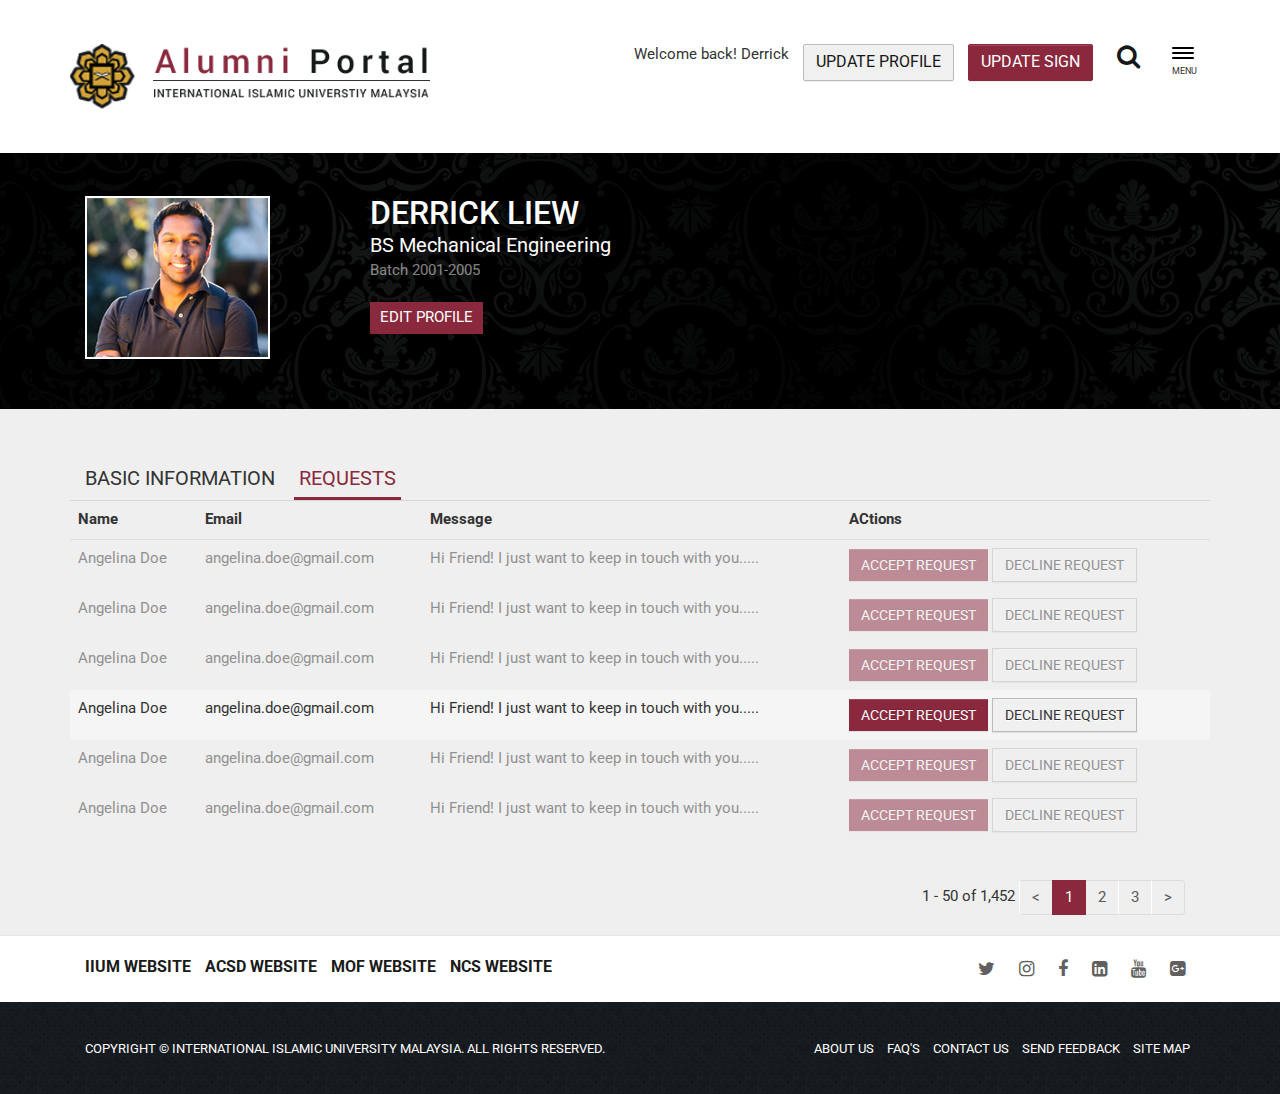
<file: design&documents/alumni-html/requests.html>
<!DOCTYPE html>
<html>
<head>
<meta http-equiv="Content-Type" content="text/html; charset=iso-8859-1" />
<title>Alumini</title>
<!-- Latest compiled and minified CSS -->
<link rel="stylesheet" href="css/bootstrap.min.css">
<!-- Optional theme -->
<link rel="stylesheet" href="css/bootstrap-theme.min.css">
<!-- Latest compiled and minified JavaScript -->
<link href="css/styles.css" rel="stylesheet" type="text/css">
<link rel="stylesheet" href="https://maxcdn.bootstrapcdn.com/font-awesome/4.4.0/css/font-awesome.min.css">
</head>

<body>
<header>
  <div class="container">
    <div class="row">
      <div class="col-md-4"> <img src="images/logo.png" class="img-responsive"> </div>
      <div class="col-md-8 text-right">
        <ul class="list-inline">
          <li class="usr-name">Welcome back! Derrick</li>
          <li><a class="btn btn-default">UPDATE PROFILE</a></li>
          <li><a class="btn btn-primary">UPDATE SIGN</a> </li>
          <li>
            <div class="sidebar">
              <div class="mini-submenu" style="display:block;"><i class="fa fa-search"></i> </div>
              <div class="list-group" style="display:none;">
              <form> <input type="text" name="search" class="form-control" ></form></div>
            </div>
          </li>
          <li>
            <div class="sidebar">
              <div class="mini-submenu" style="display:block;"> <span class="icon-bar"></span> <span class="icon-bar"></span> <span class="icon-bar"></span> <span style="font-size:9px;">MENU</span> </div>
              <div class="list-group" style="display:none;"> <a href="#" class="list-group-item"> <i class="fa fa-comment-o"></i> Lorem ipsum </a> <a href="#" class="list-group-item"> <i class="fa fa-search"></i> Lorem ipsum </a> <a href="#" class="list-group-item"> <i class="fa fa-user"></i> Lorem ipsum </a> <a href="#" class="list-group-item"> <i class="fa fa-folder-open-o"></i> Lorem ipsum <span class="badge">14</span> </a> <a href="#" class="list-group-item"> <i class="fa fa-bar-chart-o"></i> Lorem ipsumr <span class="badge">14</span> </a> <a href="#" class="list-group-item"> <i class="fa fa-envelope"></i> Lorem ipsum </a> </div>
            </div>
          </li>
        </ul>
      </div>
    </div>
  </div>
</header>
<div class="slider" style="background-image:url(images/profile-bg.png);">
  <div class="container"> <br>
    <br>
    <div class="col-md-3 col-sm-4"> <img src="images/pic.png" class="profile-pic"> </div>
    <div class="col-md-4 col-sm-4 profi-section">
      <h2>DERRICK LIEW</h2>
      <span>BS Mechanical Engineering</span><br>
      <div style="opacity:0.5;">Batch 2001-2005</div>
      <br>
      <a href="#">EDIT PROFILE</a> </div>
    <br>
    <br>
  </div>
</div>
<div class="profile-section">
  <div class="container">
    <div class="col-md-12">
      <ul class="list-inline proile-menu">
        <li>Basic Information</li>
        <li class="active">Requests</li>
      </ul>
    </div>
    <div class="line-border" style="margin:0;"></div>
    <div class="clearfix"></div>
    <div class="table-responsive">
      <table class="table">
        <thead>
          <tr>
            <th>Name </th>
            <th>Email</th>
            <th>Message</th>
            <th>ACtions</th>
          </tr>
        </thead>
        <tbody>
          <tr>
            <td>Angelina Doe</td>
            <td>angelina.doe@gmail.com</td>
            <td>Hi Friend! I just want to keep in touch with you.....</td>
            <td><a href="#" class="btn btn-primary">ACCEPT REQUEST</a> <a href="#" class="btn btn-default">DECLINE REQUEST</a></td>
          </tr>
          <tr>
            <td>Angelina Doe</td>
            <td>angelina.doe@gmail.com</td>
            <td>Hi Friend! I just want to keep in touch with you.....</td>
            <td><a href="#" class="btn btn-primary">ACCEPT REQUEST</a> <a href="#" class="btn btn-default">DECLINE REQUEST</a></td>
          </tr>
          <tr>
            <td>Angelina Doe</td>
            <td>angelina.doe@gmail.com</td>
            <td>Hi Friend! I just want to keep in touch with you.....</td>
            <td><a href="#" class="btn btn-primary">ACCEPT REQUEST</a> <a href="#" class="btn btn-default">DECLINE REQUEST</a></td>
          </tr>
          <tr class="active">
            <td>Angelina Doe</td>
            <td>angelina.doe@gmail.com</td>
            <td>Hi Friend! I just want to keep in touch with you.....</td>
            <td><a href="#" class="btn btn-primary">ACCEPT REQUEST</a> <a href="#" class="btn btn-default">DECLINE REQUEST</a></td>
          </tr>
          <tr>
            <td>Angelina Doe</td>
            <td>angelina.doe@gmail.com</td>
            <td>Hi Friend! I just want to keep in touch with you.....</td>
            <td><a href="#" class="btn btn-primary">ACCEPT REQUEST</a> <a href="#" class="btn btn-default">DECLINE REQUEST</a></td>
          </tr>
          <tr>
            <td>Angelina Doe</td>
            <td>angelina.doe@gmail.com</td>
            <td>Hi Friend! I just want to keep in touch with you.....</td>
            <td><a href="#" class="btn btn-primary">ACCEPT REQUEST</a> <a href="#" class="btn btn-default">DECLINE REQUEST</a></td>
          </tr>
        </tbody>
      </table>
    </div>
    <div class="col-md-12 text-right">
      <nav> <span style="display:inline-block;">1 - 50 of 1,452</span>
        <ul class="pagination" style="vertical-align:middle;">
          <li class="previous"> <a href="#" aria-label="Previous"> <span aria-hidden="true">&lt;</span> </a> </li>
          <li class="active"><a href="#">1 <span class="sr-only">(current)</span></a></li>
          <li><a href="#">2</a></li>
          <li><a href="#">3</a></li>
          <li> <a href="#" aria-label="Next"> <span aria-hidden="true">&gt;</span> </a> </li>
        </ul>
      </nav>
    </div>
  </div>
</div>
<footer>
  <div class="footer-nav">
    <div class="container footer-top">
      <div class="col-md-6">
        <ul class="list-inline">
          <li><a href="#">IIUm Website</a></li>
          <li><a href="#">ACSD Website</a></li>
          <li><a href="#">MOF Website</a></li>
          <li><a href="#">NCS Website</a></li>
        </ul>
      </div>
      <div class="col-md-6 text-right">
        <ul class="list-inline socail">
          <li><a href="#"><i class="fa fa-twitter"></i></a></li>
          <li><a href="#"><i class="fa fa-instagram"></i></a></li>
          <li><a href="#"><i class="fa fa-facebook"></i></a></li>
          <li><a href="#"><i class="fa fa-linkedin-square"></i></a></li>
          <li><a href="#"><i class="fa fa-youtube"></i></a></li>
          <li><a href="#"><i class="fa fa-google-plus-square"></i></a></li>
        </ul>
      </div>
    </div>
    <div class="row footer-btm">
      <div class="container">
        <div class="col-md-6"> Copyright � International Islamic University Malaysia. All rights reserved. </div>
        <div class="col-md-6 text-right">
          <ul class="list-inline">
            <li><a href="#">About us</a></li>
            <li><a href="#">faq's</a></li>
            <li><a href="#">contact us</a></li>
            <li><a href="#">send feedback</a></li>
            <li><a href="#">site map</a></li>
          </ul>
        </div>
      </div>
    </div>
  </div>
</footer>
<script src="https://ajax.googleapis.com/ajax/libs/jquery/1.11.3/jquery.min.js"></script> 
<script src="js/bootstrap.min.js"></script> 
<script>
$(function(){

	$('#slide-submenu').on('click',function() {			        
        $(this).closest('.list-group').fadeOut('slide',function(){
        	$('.mini-submenu').fadeIn();	
        });
        
      });

	$('.mini-submenu').on('click',function(){		
        $(this).next('.list-group').toggle('slide');
        
	})
})

</script>
</body>
</html>
</file>
<file: design&documents/alumni-html/css/styles.css>
@charset "utf-8";
/* CSS Document */
@import url(https://fonts.googleapis.com/css?family=Roboto);
@import url(https://fonts.googleapis.com/css?family=Open+Sans);
@import url(https://fonts.googleapis.com/css?family=Dosis);
body{font-family: 'Roboto', sans-serif; font-size:15px;}
header{padding:44px 0;}
menu{ background-image:url(../images/menu.png); min-height:50px; margin:0;}
.article{ background-image:url(../images/bg1.png); min-height:40px; float:left; width:100%;}
.article-section{background-color:#86293C; padding-top:136px; padding-bottom:70px;opacity:0.95}
footer{border-top:1px solid #e7e7e7; float:left; width:100%;}
.footer-top{margin-top:20px; margin-bottom:10px;}
.footer-top ul li a{ color:#1a1a1a; font-size:16px; font-weight:bold; text-transform:uppercase;}
.footer-top ul.socail li{padding:0 10px;}
.footer-top ul.socail li a{color:#615f60; font-size:18px;}
.footer-btm{ background-image:url(../images/footer.png); margin:0; min-height:92px; font-size:13px; color:#fff; padding-top:38px; text-transform:uppercase;}
.line-border{height:1px; background-color:#dedede; width:100%; float:left; margin-bottom:20px;}
.footer-btm ul li a{ color:#fff; }
menu ul{margin-bottom:0;}
menu ul li{vertical-align:top;}
menu ul li a{color:#fff; font-size:18px; font-weight:200; text-transform:uppercase; line-height:50px; padding:0 25px;}
menu ul li.active, menu ul li:hover{background-color:#8a293d;}
menu ul li:hover a{color:#fff;}
.menu-bor{background-image:url(../images/menu-border.png); height:50px; padding-left:1px !important; padding-right:1px !important;}

.slider{float:left; width:100%;}
.mini-submenu{
  display:none;  
  background-color: rgba(0, 0, 0, 0);  
  border-radius: 4px;
  padding: 9px;
  padding-top:0;  
  /*position: relative;*/
  width: 42px;

}

.mini-submenu:hover{
  cursor: pointer;
}

.mini-submenu .icon-bar {
  border-radius: 1px;
  display: block;
  height: 2px;
  width: 22px;
  margin-top: 3px;
}

.mini-submenu .icon-bar {
  background-color: #000;
}

#slide-submenu{
  background: rgba(0, 0, 0, 0.45);
  display: inline-block;
  padding: 0 8px;
  border-radius: 4px;
  cursor: pointer;
}

.sidebar .list-group {
    position: absolute;
    right: 0;
    text-align: left;
    top: 42px;
    width: 200px;
	    z-index: 99;
}
header li{vertical-align:top;}
header .fa-search{ color:#141817; font-size:25px;}
header .btn-default, .events .thumbnail .btn-default{background-image:none; background-color:#eff0ef; border:1px solid #b8bcbb; border-radius:2px; color:#161616; text-shadow:none; font-size:16px; text-transform:uppercase; font-family: 'Roboto', sans-serif;}
header .btn-primary, .events .thumbnail .btn-primary{background-image:none; background-color:#8a293d; border:1px solid #8a293d; border-radius:2px; color:#fff;  text-shadow:none; font-size:16px; text-transform:uppercase; font-family: 'Roboto', sans-serif;}


.events .thumbnail{padding:0; border:1px solid #dedede; border-radius:0;  font-family: 'Open Sans', sans-serif;}
.events .thumbnail .caption h3{margin-top:0; color:#0c0c0c; font-size:22px; text-transform:uppercase; margin-bottom:0;} 
.events .thumbnail .caption p{color:#b5b5b5;}
.events .thumbnail .caption .type{display:block; color:#8a293d; text-transform:uppercase;}
.pagenav{color:#585858;}
.pagenav .btn-default{background-image:none; background-color:#efefef; border:1px solid #828487; border-radius:0; padding:5px 10px; color:;}
.accordion__li{overflow:hidden;}
.accordion__li .silder-caption{display:none;}
.accordion__li:hover .silder-caption{display:block;}
.silder-caption{position:absolute; bottom:0; background-color:rgba(0%,0%,0%,0.5); font-family: 'Dosis', sans-serif; color:#fff; width:100%;}
.silder-caption h2{font-size:58px; font-weight:bold; margin-left:50px;}
.silder-caption h2, .silder-caption h3{display:inline-block;}
.silder-caption h3{font-family: 'Roboto', sans-serif; text-transform:uppercase; margin-left:10px;}
.footer-nav{float:left; width:100%;}
.footer-btm{margin-bottom:0;}
.page-title{ min-height:140px; background-image:url(../images/footer.png); float:left; width:100%; text-align:center; color:#FFF; text-transform:uppercase; }
.page-title h2{margin:0; margin-top:40px;}
.pagination li a{background-color:#efefef; border-left:1px solid #fff; color:#585858;}
.pagination li.active a{background-color:#8a293d; border:1px solid #8a293d;}
.previous{margin-right:10px;}
.breadcrumb{background-color:transparent; margin-top:15px; float:left;}
.breadcrumb > li + li::before{content:'>';}
.aside{font-size:11px;}
.aside h2 {
    background-color: #191e23;
    color: #fff;
    float: left;
    font-size: 20px;
    line-height: 48px;
    margin: 0;
    padding-left: 20px;
    width: 100%;
}.aside .col-md-8{padding-left:12px;}
.aside ul{border:1px solid #dedede; float:left; margin-bottom:15px;}
.aside ul li{padding:10px 0; float:left; border-top:1px solid #efefef;}
.aside ul li span{color:#8d263c;}
.banner-tagline{background-color:#8d263c; color:#fff; text-transform:uppercase; margin:50px 0; padding:45px 40px; font-family: 'Roboto', sans-serif;}
.banner-tagline h2{font-family: 'Roboto', sans-serif; font-weight:bold; margin:0;}
.list-grid{font-size:14px;}
.list-grid  .thumbnail .caption h3{ font-size:20px;}
.login-section{ background-image:url(../images/login-bg.jpg); color:#fff; padding:160px 0; background-attachment:fixed; background-position:bottom;}
.login-section h2{ font-size:42px; font-family: 'Roboto', sans-serif; text-transform:uppercase; font-weight:600; margin-bottom:0; }
.login-section h5{font-size:20px; font-family: 'Roboto', sans-serif; text-transform:uppercase; font-weight:300; margin-top:0; margin-bottom:25px;}
.login-section form{background-color:rgba(255%,255%,255%,0.10); padding:24px; margin-top:30px;}
.login-section form .form-control{height:42px; border:none; border-radius:0; padding-left:50px; background-repeat:no-repeat;}
.login-section form .btn-default{background-image:none; background-color:#8a293d; border:0; border-radius:0; padding:5px 10px; color:#fff; width:100%; height:42px; margin-bottom:10px;}
.login-section form a{color:#47b9d5;}
#username{ background-image:url(../images/user.png);}
#pwd{background-image:url(../images/pass.png);}
.profile-pic{border:2px solid #fff;}
.profi-section{color:#fff; margin-bottom:75px; }
.profi-section h2{font-size:32px; margin:0;}
.profi-section a{color:#fff; background-color:#8a293d; display:inline-block; padding:5px 10px;}
.profi-section span{font-size:20px;}
.profile-section{ background-color:#efefef; padding-top:50px; float:left; width:100%;}
.profile-section form{margin:40px 0; float:left; width:100%;}
.profile-section form .form-control{ height:48px; border:1px solid #cdcdcd; border-radius:0;}
.profile-section form textarea.form-control{height:240px;}
.profile-section .line-border{background-color:#d5d5d5; margin-top:-2px;}
.proile-menu{ margin-bottom:0;}
.proile-menu li{font-size:20px; text-transform:uppercase; padding:5px 5px; margin-right:10px; }
.proile-menu li.active{border-bottom:3px solid #8a293d; color:#8a293d;}
.profile-section .btn-primary{background-image:none; background-color:#8a293d; border:none; border-radius:0; width:100%; height:48px; }
.uplo-conten{background-color:#fff; border:1px solid #cdcdcd; margin:0 auto; margin-bottom:25px; width:96%; margin-left:2%; padding:25px;}
.profile-section .table > tbody > tr > td, .profile-section .table > tbody > tr > th, .profile-section .table > tfoot > tr > td, .profile-section .table > tfoot > tr > th, .profile-section .table > thead > tr > td, .profile-section .table > thead > tr > th{ border-top:none; }
.profile-section .table tbody tr {
    opacity: 0.5;
}
.profile-section .table tbody tr.active {
    opacity: 1;
}
.profile-section .table > thead > tr > th{ border-bottom-width:1px;}
.profile-section .table .btn-primary{ width:auto; height:auto;}
.profile-section .table .btn-default{ width:auto; height:auto; background-image:none; background-color:#eff0ef; border:1px solid #b8bcbb; border-radius:0;}
.latest .line-border{margin:0; margin-bottom:5px;}
.latest .col-md-5 .row{margin:0;}
.article-caption{padding:15px;}
.article-caption strong{color:#8a293d;}
.article-caption .btn-primary{ background-image:none; background-color:#8a293d; border:none; margin-bottom:25px;}
.fist-box{ margin-right:25px;}
.menu-slider .iemt{height:548px; background-size:100% 100%; background-repeat:no-repeat;}
.menu-slider .silder-caption{position:absolute; text-align:center;}
.menu-slider .silder-caption h3{ text-align:left;}
.sldr-cpaton{background-color:rgba(0%,0%,0%,0.20); color:#fff; padding:30px;}
.sldr-cpaton h2{ margin-top:0; margin-bottom:35px;}
.sldr-cpaton .btn-primary{ background-image:none; background-color:#8a293d; border:none; border-radius:0; text-transform:uppercase; margin-top:25px;}
.modal-header .close {
    position: absolute;
    right: -19px;
    top: -18px;
	opacity:1;
}
.modal-header{padding:0;}
.modal-header img{width:100%;}
.modal-body form{margin:10px;}
.modal-body form .form-control{border-radius:0; height:40px;}
.modal-body form textarea.form-control{height:150px;}
.modal-body form .btn-primary{ background-image:none; background-color:#8a293d; border:none; border-radius:0; text-transform:uppercase; width:100%; height:40px;}
.modal-dialog{margin-top:5%;}
@media screen and (min-width: 981px){
	.events .col-md-2{width:20%;}
}
 @media screen and (max-width: 981px){
	header .container .row .col-md-4 img{text-align:center; margin:0 auto;}
	header .container .row .col-md-8 {
    margin-top: 28px;
    text-align: center;
}
.footer-nav .col-md-6{text-align:center !important;}
.footer-btm{line-height:40px;}
	}
	 @media screen and (max-width: 800px){
	menu ul li a{padding: 0 6px;}
	.silder-caption h2 {
    font-size: 44px;}
	.sldr-cpaton h2{margin-bottom:12px;}
	 }
	 
	 @media screen and (max-width: 640px){
	menu{padding-left:0;}
	menu ul li {
    height: 60px;
    line-height: 60px;
    width: 100%;
}
	menu ul li a{padding: 0; height:48px; margin-top:8px;}
	.menu-bor{display:none !important;}
	.paser p:nth-child(1), .paser p:nth-child(2){display:none;}
	.latest .col-md-7 .col-md-5{float:left; margin-bottom:20px;}
	.fist-box{ margin-right:0;}
	
	
	 }
	 @media screen and (max-width: 480px){
		 .usr-name{width:100%; display:block; margin-bottom:10px;
		 }
		 .iemt{max-height:200px;}
		 .col-sm-8 div{display:none;}
	 }
	 @media screen and (max-width: 360px){
		 .btn{margin-bottom:20px;}
		 header{padding-bottom:20px;}
		 .sidebar .list-group{top:93px;}
	 }
	 @media screen and (max-width: 320px){
		.menu-slider .col-xs-8 {
    width: 62.5%;
}
	 }
</file>
<file: design&documents/alumni-html/css/index.css>
.row {
  margin: 0 0 30px;
  padding: 0;
}

/* .accordion */

.accordion {
  height: 400px;
  overflow: hidden;
  position: relative;
}

.accordion:after {
  content: "";
  display: block;
  position: absolute;
  top: 0;
  right: 0;
  bottom: 0;
  left: 0;
  background: #fff;
}

.accordion._create:after { display: none; }

.accordion__ul {
  display: block;
  list-style: none;
  margin: 0;
  padding: 0;
  width: 9999px;
  height: 400px;
  overflow: hidden;
  position: absolute;
  left: 0;
  top: 0;
}

.accordion__li {
  display: block;
  list-style: none;
  margin: 0;
  padding: 0;
  height: 400px;
  float: left;
  overflow: hidden;
  box-shadow: 0 0 10px 0 #000;
  transition: all 0.3s ease-out;
  position:relative;
}

.accordion__img {
  display: block;
  cursor: pointer;
}
/* /.accordion */
</file>
